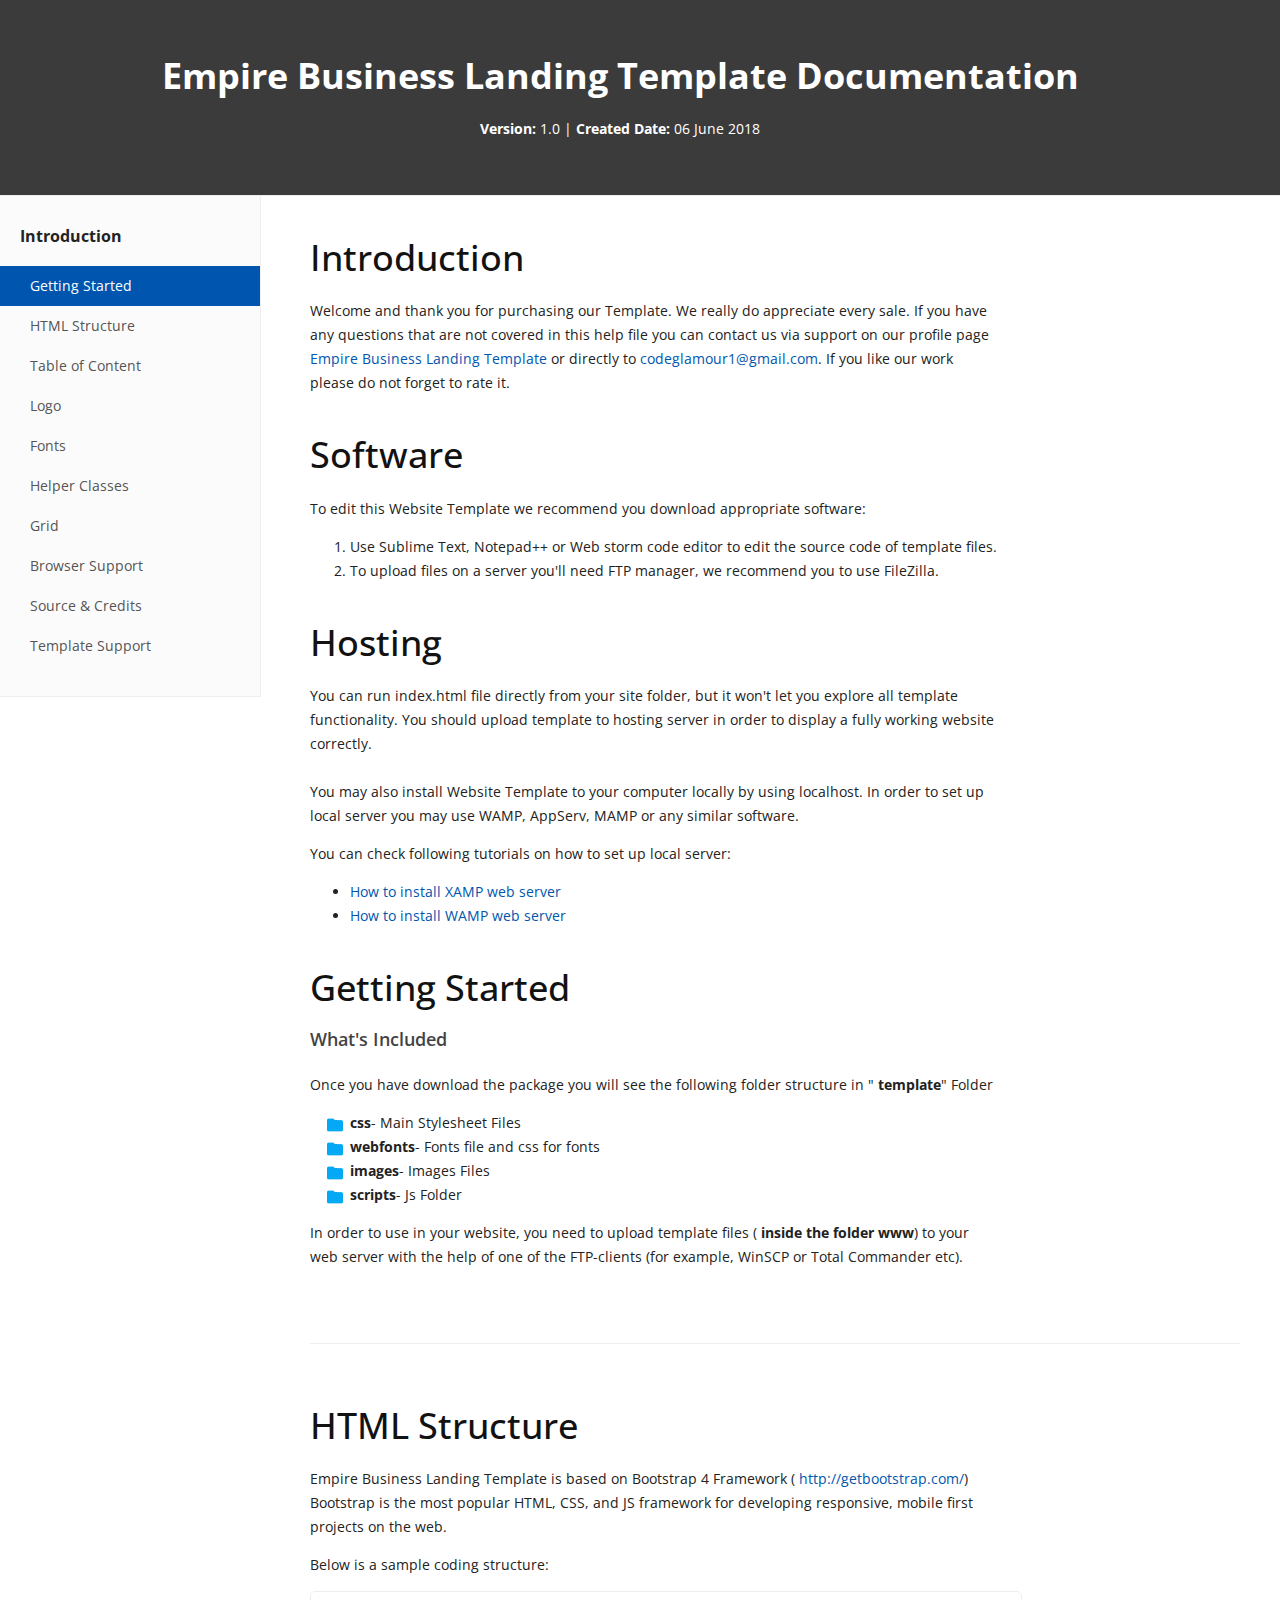
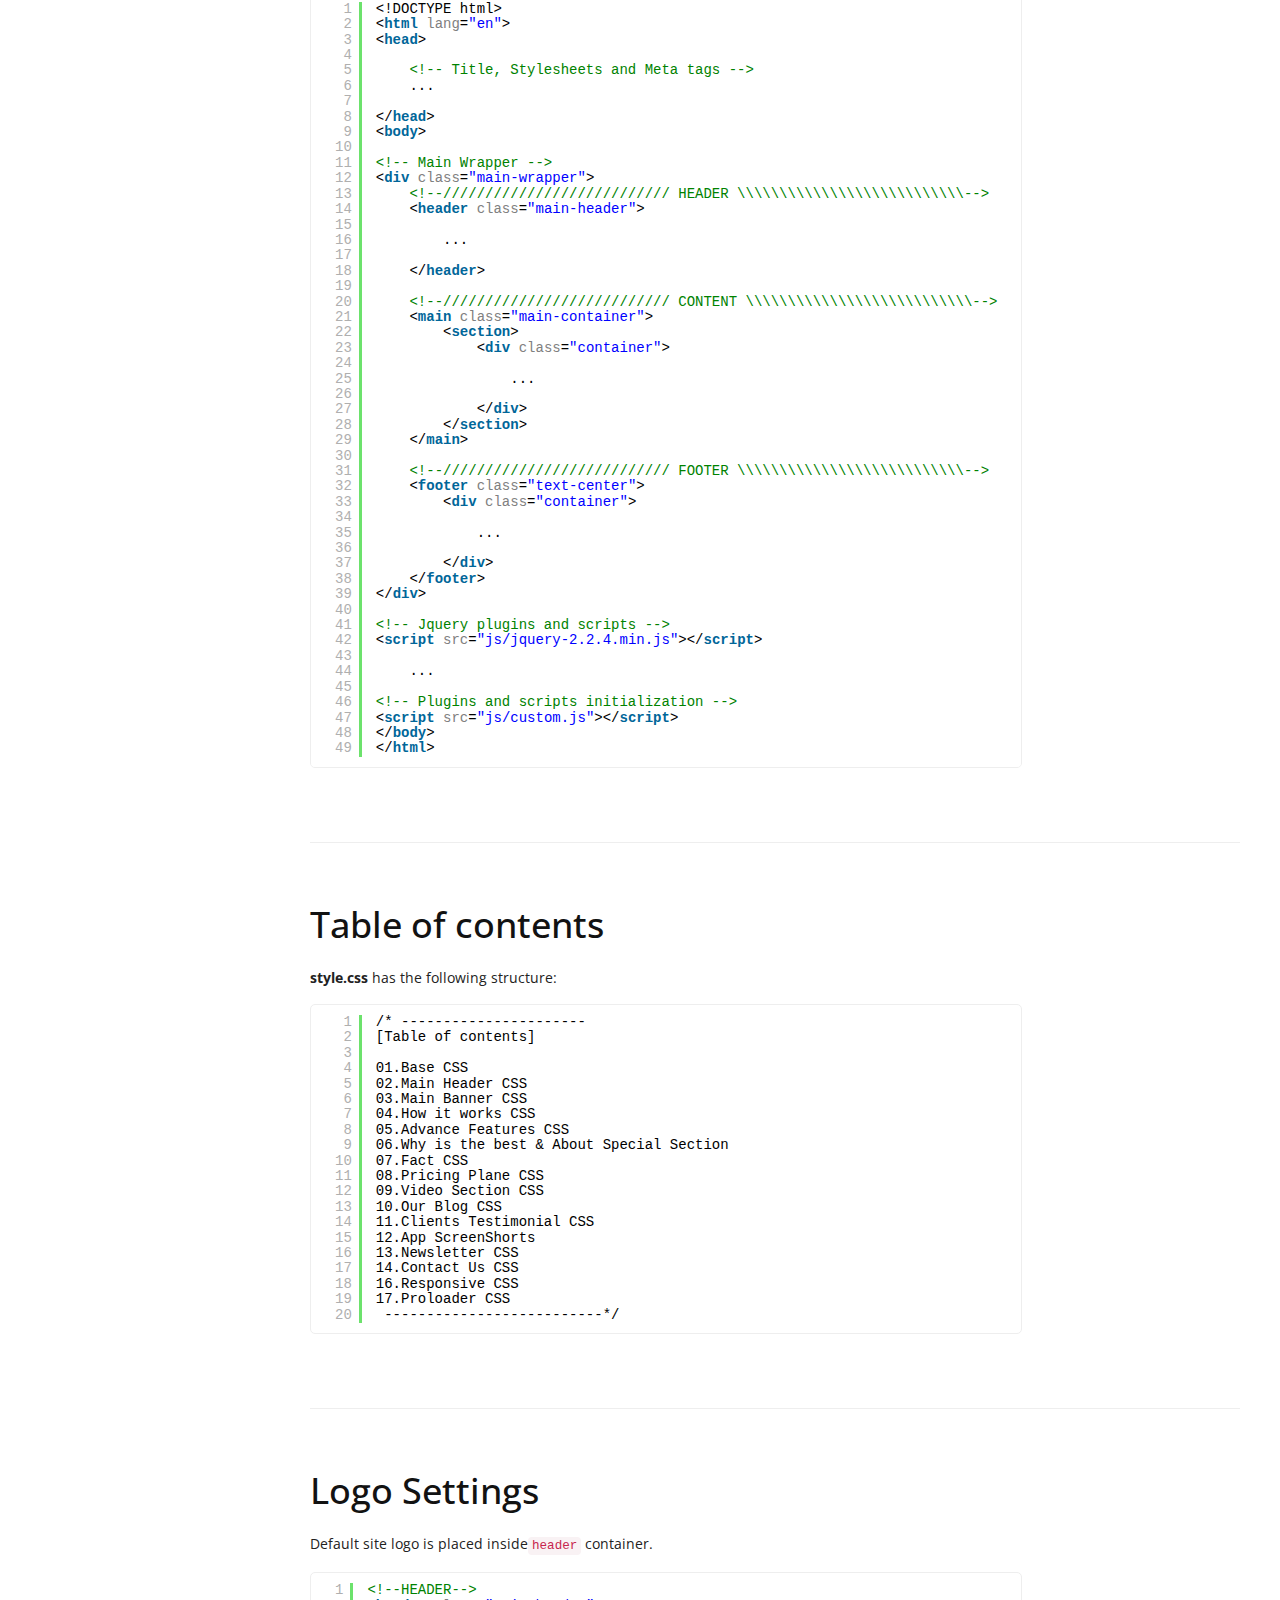
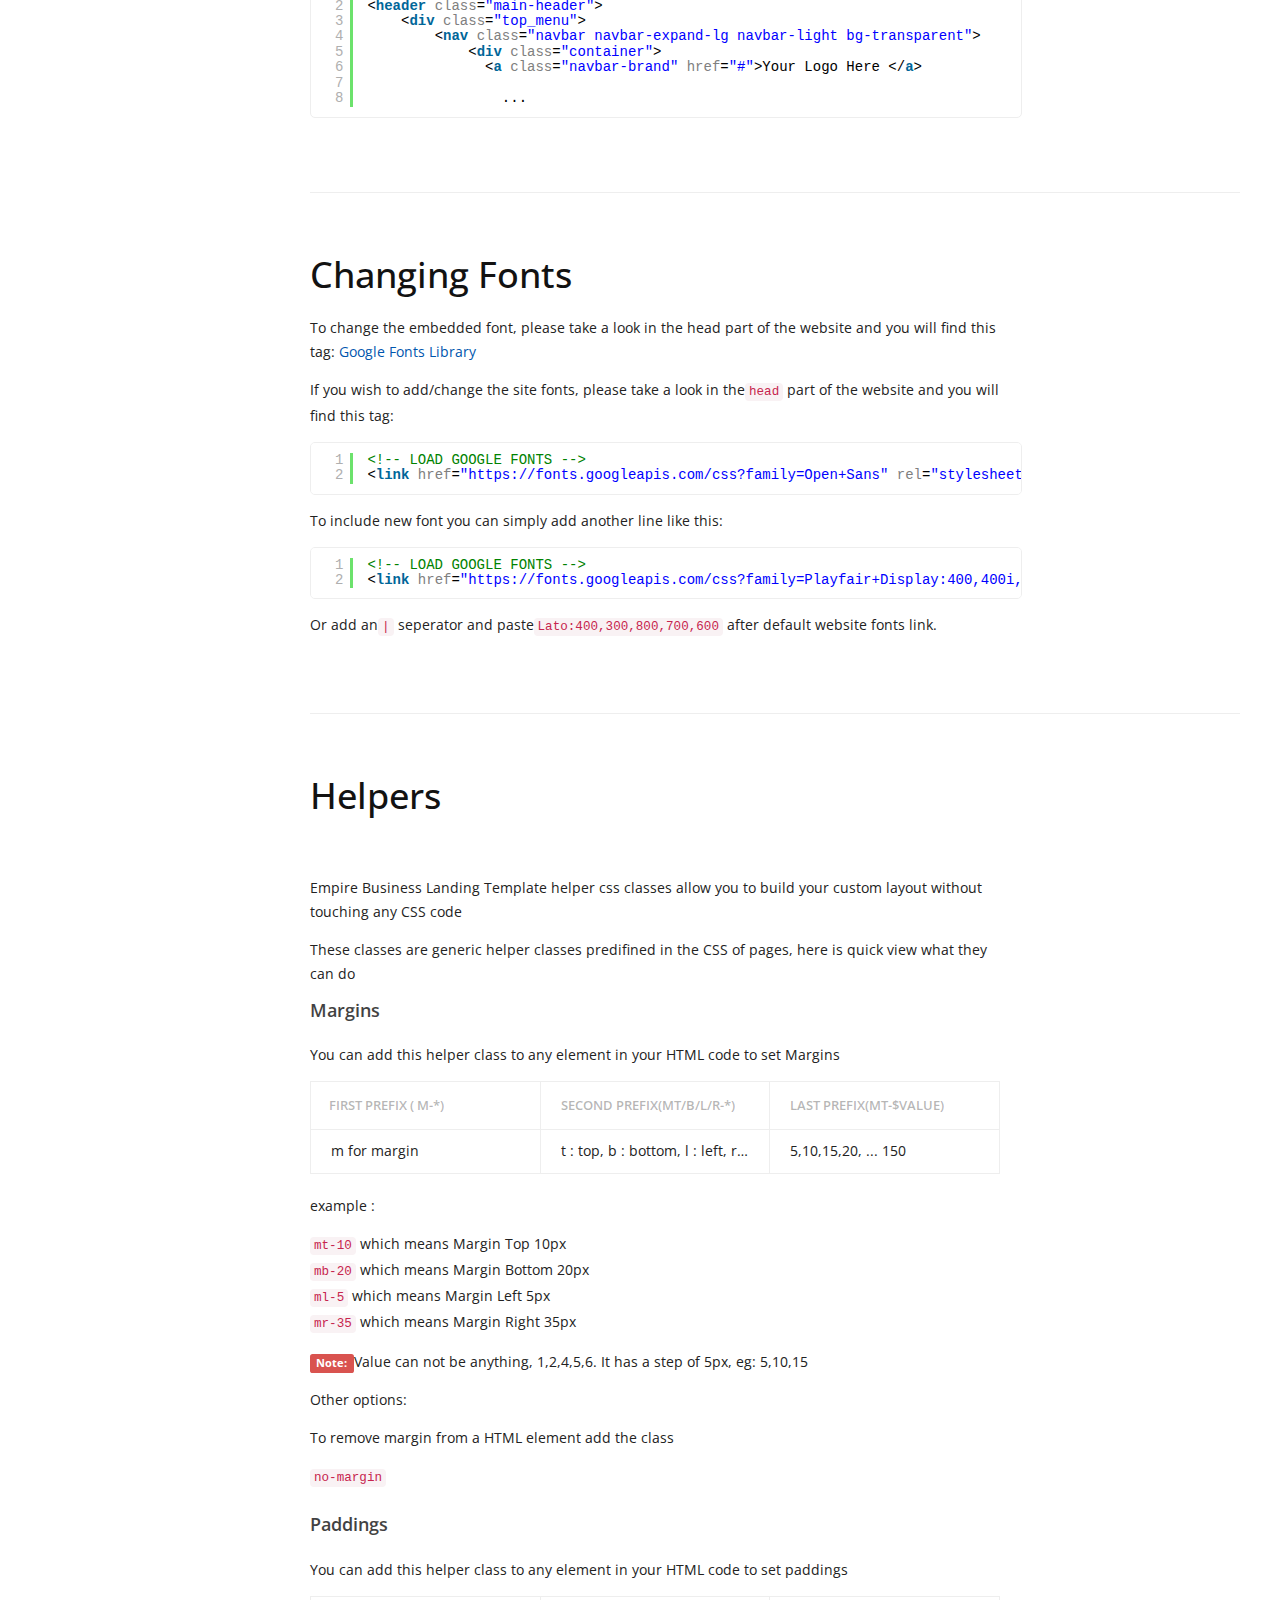
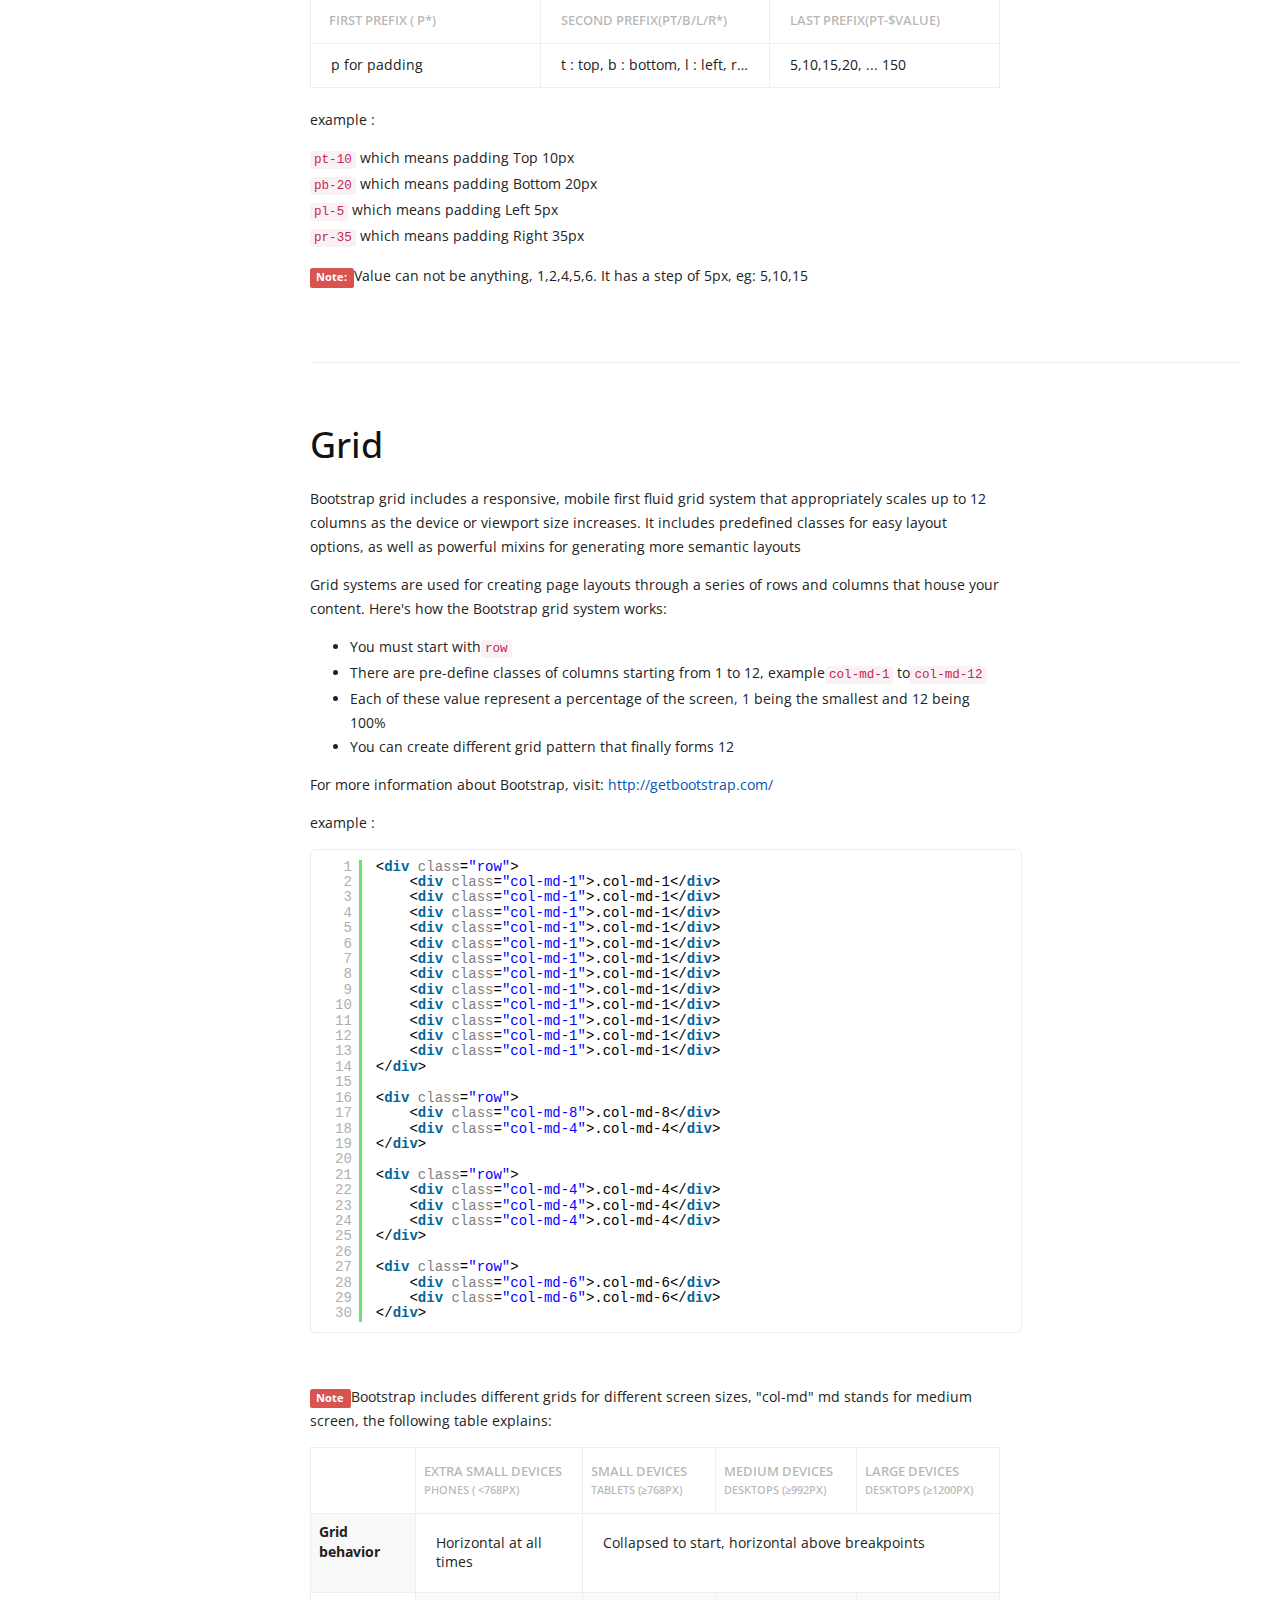
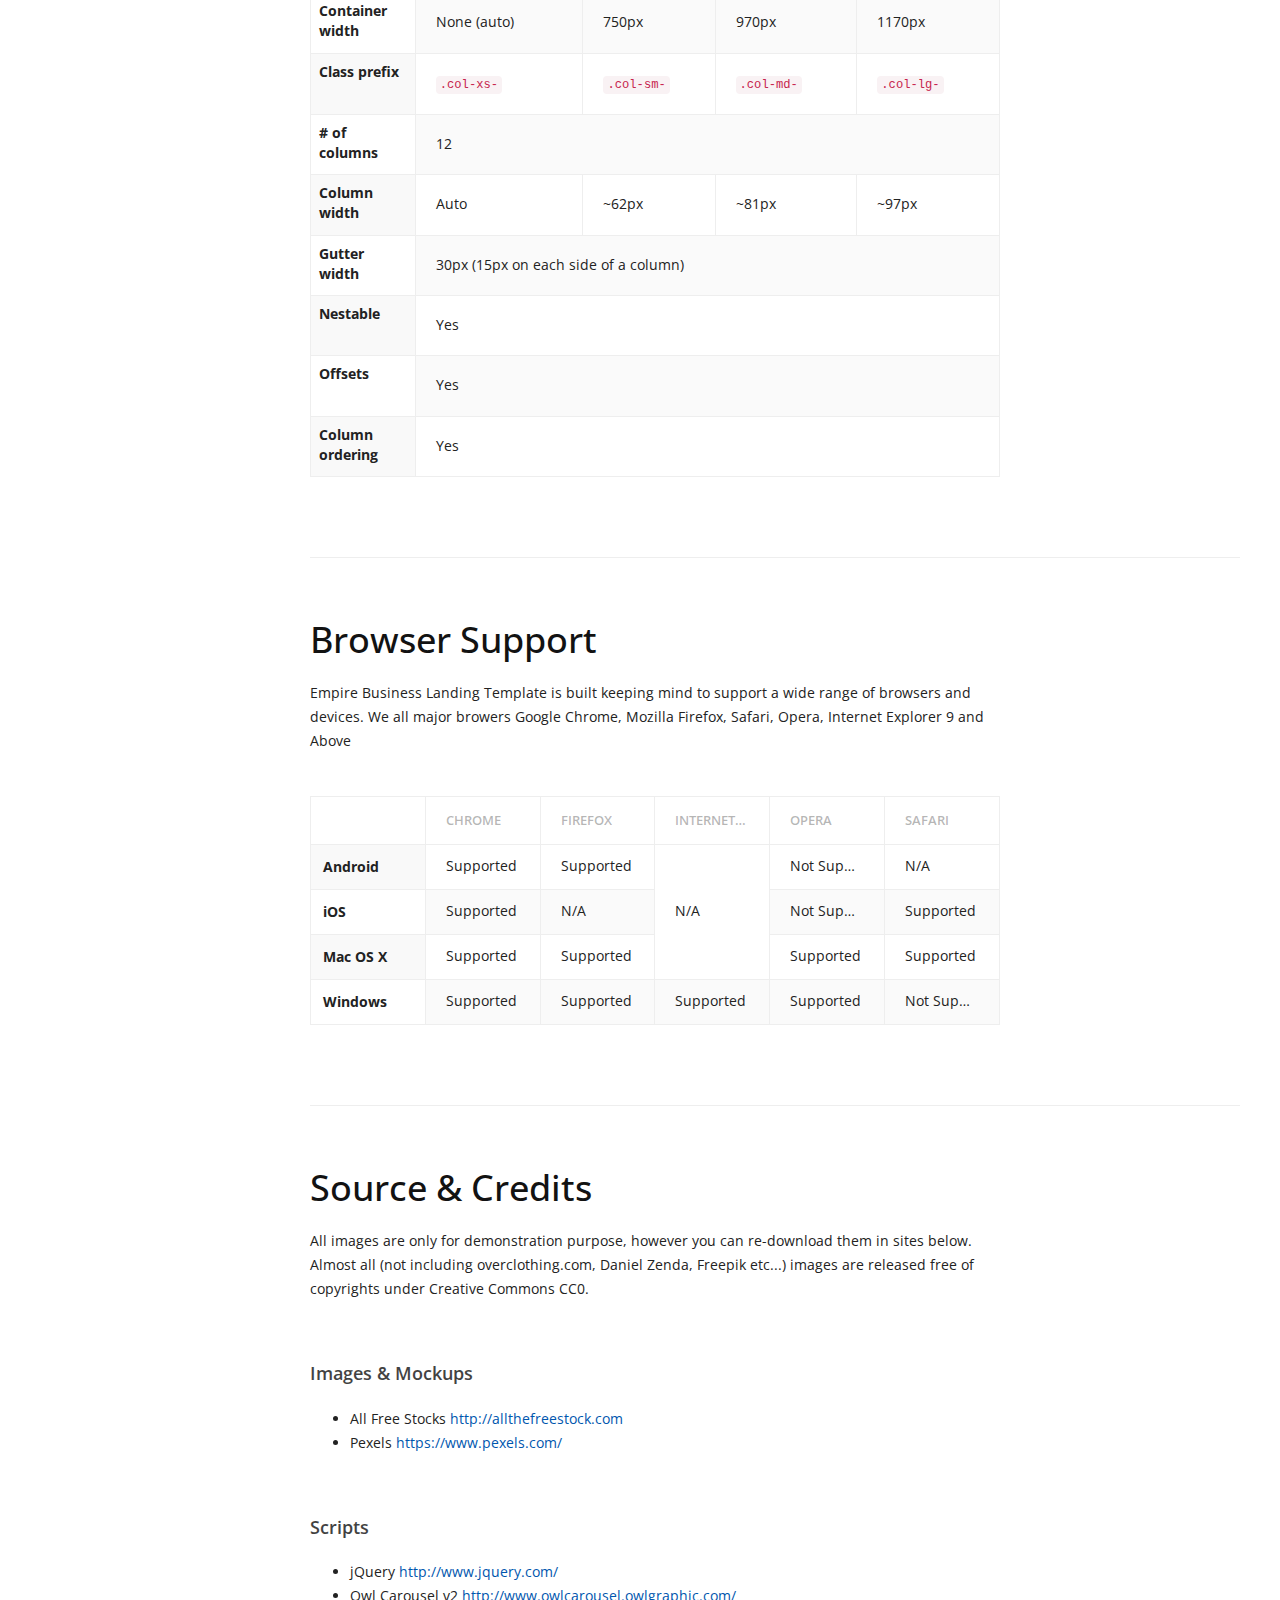
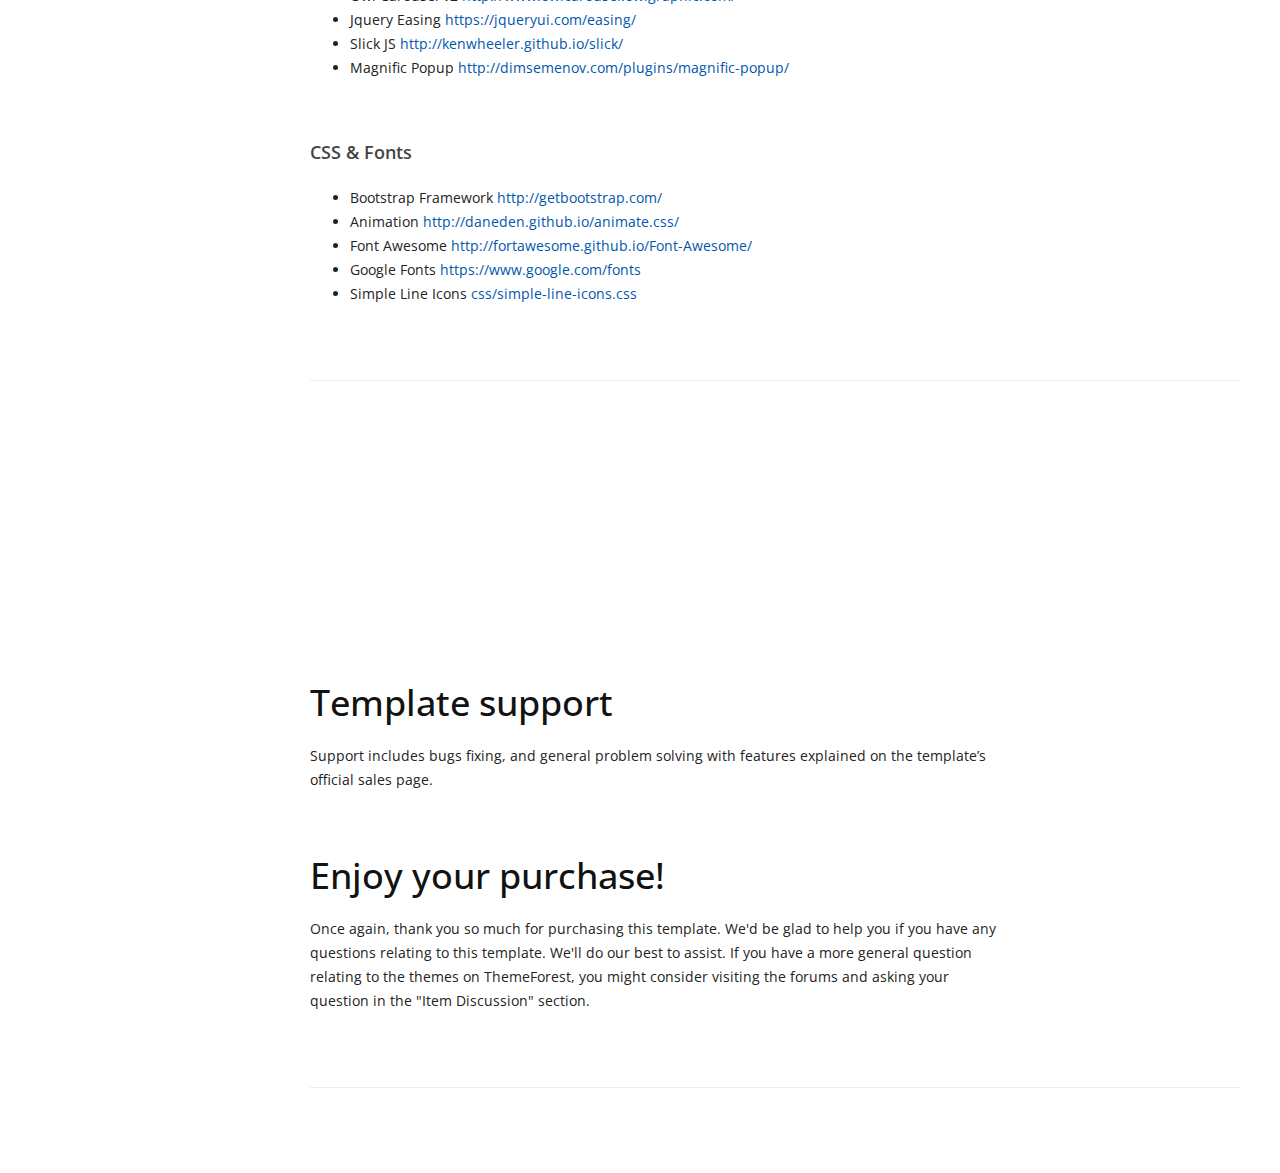
<file: documentation/index.html>
<!DOCTYPE html>
<!--if IE 8html.no-js.lt-ie9(lang='en')
-->
<!-- [if gt IE 8] <!-->
<html class="no-js" lang="en">
<!-- <![endif]-->

<head>
    <!--
    Basic Page Needs
    ==================================================
    -->
    <meta charset="UTF-8">
    <title>Empire Business Landing Template Documentation</title>
    <meta name="description" content="Empire Business Landing pages">
    <meta name="author" content="CodeGlamour">
    <meta name="keywords" content="Upperthemes theme template">
    <!--
    Mobile Specific Metas  ==============================
    -->
    <meta name="viewport" content="width=device-width, initial-scale=1">
    <!--
    CSS
    ==================================================
    -->
    <link href="https://fonts.googleapis.com/css?family=Open+Sans:400,500,700,800,600,300" rel="stylesheet">
    <link href="vendor/syntaxhighlighter/styles/shCoreDefault.css" rel="stylesheet">
    <link href="css/main.css" rel="stylesheet">
</head>

<body>
    <header id="header-wrapper">
        <div class="container text-center">
            <div id="logo">
                <h1><strong>Empire Business Landing Template Documentation</strong></h1>
            </div>
            <strong>Version:</strong>
            <span>1.0 |</span>
            <strong>Created Date:</strong>
            <span>06 June 2018</span>
        </div>
    </header>
    <div class="container">
        <ul class="docs-nav">
            <li>
                <strong>Introduction</strong>
            </li>
            <li>
                <a class="cc-active active" href="#getting-started">Getting Started</a>
            </li>
            <li>
                <a class="cc-active" href="#html-structure">HTML Structure</a>
            </li>
            <li>
                <a class="cc-active" href="#table-of-content">Table of Content</a>
            </li>
            <li>
                <a class="cc-active" href="#logo-settings">Logo</a>
            </li>
            <li>
                <a class="cc-active" href="#chaning-fonts">Fonts</a>
            </li>
           
            <li>
                <a class="cc-active" href="#helpers">Helper Classes</a>
            </li>
            <li>
                <a class="cc-active" href="#grid">Grid</a>
            </li>
            <li>
                <a class="cc-active" href="#browser-support">Browser Support</a>
            </li>
            <li>
                <a class="cc-active" href="#creadits">Source & Credits</a>
            </li>
            <li>
                <a class="cc-active" href="#template-support">Template Support</a>
            </li>
        </ul>
        <div class="docs-content">
            <div class="docs-content-inner">
                <section id="getting-started">
                    <h1>Introduction</h1>
                    <p>Welcome and thank you for purchasing our Template.
                    We really do appreciate every sale. If you have any questions that are not covered in this help file you can contact us via support on our profile page <a href="hhttps://codecanyon.net/user/codeglamour/">Empire Business Landing Template</a> or directly to <a href="mailto:codeglamour1@gmail.com">codeglamour1@gmail.com</a>. If you like our work please do not forget to rate it.</p>                   
                    <br/>
                    <h1>Software</h1>
                    <p>
                        To edit this Website Template we recommend you download appropriate software:
                        <ol>
                            <li>
                                Use Sublime Text, Notepad++ or Web storm code editor to edit the source code of template files.
                            </li>
                            <li>
                                To upload files on a server you'll need FTP manager, we recommend you to use FileZilla.
                            </li>
                        </ol>
                    </p>
                    <br/>
                    <h1>Hosting</h1>
                    <p class="offset-top-10">
                        You can run index.html file directly from your site folder, but it won't let you explore all template functionality. You should upload template to hosting server in order to display a fully working website correctly.
                        <br/>
                        <br/>
                        You may also install Website Template to your computer locally by using localhost. In order to set up local server you may use WAMP, AppServ, MAMP or any similar software.
                    </p>
                    <p>
                        You can check following tutorials on how to set up local server:
                    </p>

                    <ul>
                        <li>
                            <a href="https://www.youtube.com/watch?v=N6ENnaRotmo">
                                How to install XAMP web server
                            </a>
                        </li>
                        <li>
                            <a href="https://www.youtube.com/watch?v=kVc_9vAO7oI">
                                How to install WAMP web server
                            </a>
                        </li>
                    </ul>
                    <br/>
                    <h1 id="Installation">Getting Started</h1>
                    <h4>What's Included</h4>
                    <p>Once you have download the package you will see the following folder structure in "
                        <strong>template</strong>" Folder</p>
                    <div id="default-tree">
                        <ul>
                            <li>
                                <strong>css</strong>- Main Stylesheet Files</li>
                            <li>
                                <strong>webfonts</strong>- Fonts file and css for fonts</li>
                            <li>
                                <strong>images</strong>- Images Files</li>
                            <li>
                                <strong>scripts</strong>- Js Folder</li>
                        </ul>
                    </div>
                    <p>In order to use in your website, you need to upload template files (
                        <strong>inside the folder www</strong>) to your web server with the help of one of the FTP-clients (for example, WinSCP or Total Commander etc).</p>
                </section>
                <section id="html-structure">
                    <h1>HTML Structure</h1>
                    <p>Empire Business Landing Template is based on Bootstrap 4 Framework (
                        <a href="http://getbootstrap.com/">http://getbootstrap.com/</a>) Bootstrap is the most popular HTML, CSS, and JS framework for developing responsive, mobile first projects on the web.</p>
                    <p>Below is a sample coding structure:</p>
                    <pre class="brush: html;">&lt;!DOCTYPE html&gt;
&lt;html lang="en"&gt;
&lt;head&gt;

    &lt;!-- Title, Stylesheets and Meta tags --&gt;
    ...

&lt;/head&gt;
&lt;body&gt;

&lt;!-- Main Wrapper --&gt;
&lt;div class="main-wrapper"&gt;
    &lt;!--/////////////////////////// HEADER \\\\\\\\\\\\\\\\\\\\\\\\\\\--&gt;
    &lt;header class="main-header"&gt;

        ...

    &lt;/header&gt;

    &lt;!--/////////////////////////// CONTENT \\\\\\\\\\\\\\\\\\\\\\\\\\\--&gt;
    &lt;main class="main-container"&gt;
        &lt;section&gt;
            &lt;div class="container"&gt;

                ...

            &lt;/div&gt;
        &lt;/section&gt;
    &lt;/main&gt;

    &lt;!--/////////////////////////// FOOTER \\\\\\\\\\\\\\\\\\\\\\\\\\\--&gt;
    &lt;footer class="text-center"&gt;
        &lt;div class="container"&gt;

            ...

        &lt;/div&gt;
    &lt;/footer&gt;
&lt;/div&gt;

&lt;!-- Jquery plugins and scripts --&gt;
&lt;script src="js/jquery-2.2.4.min.js"&gt;&lt;/script&gt;

    ...

&lt;!-- Plugins and scripts initialization --&gt;
&lt;script src="js/custom.js"&gt;&lt;/script&gt;
&lt;/body&gt;
&lt;/html&gt;
</pre>
                </section>
                <section id="table-of-content">
                    <h1>Table of contents</h1>
                    <p class="offset-top-20"><span class="text-bold">style.css</span> has the following structure:</p>
                   
                    <pre class="brush: html;"><head>
/* ----------------------
[Table of contents]

01.Base CSS
02.Main Header CSS
03.Main Banner CSS
04.How it works CSS
05.Advance Features CSS
06.Why is the best & About Special Section
07.Fact CSS
08.Pricing Plane CSS
09.Video Section CSS
10.Our Blog CSS
11.Clients Testimonial CSS
12.App ScreenShorts
13.Newsletter CSS
14.Contact Us CSS
16.Responsive CSS
17.Proloader CSS
 --------------------------*/
</head></pre>
                </section>

                <section id="logo-settings">
                    <h1>Logo Settings</h1>
                    <p>Default site logo is placed inside<code>header</code> container.</p>
                    <pre class="brush: html;"><!--HEADER-->
&lt;header class="main-header"&gt;
    &lt;div class="top_menu">
        &lt;nav class="navbar navbar-expand-lg navbar-light bg-transparent"&gt;
            &lt;div class="container"&gt;
              &lt;a class="navbar-brand" href="#">Your Logo Here &lt;/a&gt;
                
                ...
</pre>
                </section>
                <section id="chaning-fonts">
                    <h1>Changing Fonts</h1>
                    To change the embedded font, please take a look in the head part of the website and you will find this tag: 
                        <a target="_blank" href="http://www.google.com/fonts">Google Fonts Library</a>
                    </p>
                    <p>If you wish to add/change the site fonts, please take a look in the<code>head</code> part of the website and you will find this tag:</p>
                    <pre class="brush: html"><!-- LOAD GOOGLE FONTS -->
&lt;link href="https://fonts.googleapis.com/css?family=Open+Sans" rel="stylesheet"&gt;
</pre>
                    <p>To include new font you can simply add another line like this:</p>
                    <pre class="brush: html"><!-- LOAD GOOGLE FONTS -->
<link href="https://fonts.googleapis.com/css?family=Playfair+Display:400,400i,700,700i,900,900i" rel="stylesheet" type="text/css">
</pre>
                    <p>Or add an<code>|</code> seperator and paste<code>Lato:400,300,800,700,600</code> after default website fonts link.</p>
                </section>
             
                <section id="helpers">
                    <h1>Helpers</h1>
                    <br>
                    <p>Empire Business Landing Template helper css classes allow you to build your custom layout without touching any CSS code</p>
                    <p>These classes are generic helper classes predifined in the CSS of pages, here is quick view what they can do</p>
           
                    <h4>Margins</h4>
                    <p>You can add this helper class to any element in your HTML code to set Margins</p>
                    <table class="table table-bordered table-condensed table-striped table-responsive">
                        <thead>
                            <tr>
                                <th>First Prefix ( m-*)</th>
                                <th>Second Prefix(mt/b/l/r-*)</th>
                                <th>Last Prefix(mt-$value)</th>
                            </tr>
                        </thead>
                        <tbody>
                            <tr>
                                <td>m for margin</td>
                                <td>t : top, b : bottom, l : left, r : right</td>
                                <td>5,10,15,20, ... 150</td>
                            </tr>
                        </tbody>
                    </table>
                    <p>
                        <span>example :</span>
                    </p><code>mt-10</code>
                    <span>which means Margin Top 10px</span>
                    <br><code>mb-20</code>
                    <span>which means Margin Bottom 20px</span>
                    <br><code>ml-5</code>
                    <span>which means Margin Left 5px</span>
                    <br><code>mr-35</code>
                    <span>which means Margin Right 35px</span>
                    <br>
                    <p>
                        <label class="label label-danger">Note:</label>Value can not be anything, 1,2,4,5,6. It has a step of 5px, eg: 5,10,15
                    </p>
                    <p>Other options:</p>
                    <p>To remove margin from a HTML element add the class</p><code>no-margin</code>
                    <br>
                    <br>
                    <h4>Paddings</h4>
                    <p>You can add this helper class to any element in your HTML code to set paddings</p>
                    <table class="table table-bordered table-condensed table-striped table-responsive">
                        <thead>
                            <tr>
                                <th>First Prefix ( p*)</th>
                                <th>Second Prefix(pt/b/l/r*)</th>
                                <th>Last Prefix(pt-$value)</th>
                            </tr>
                        </thead>
                        <tbody>
                            <tr>
                                <td>p for padding</td>
                                <td>t : top, b : bottom, l : left, r : right</td>
                                <td>5,10,15,20, ... 150</td>
                            </tr>
                        </tbody>
                    </table>
                    <p>example :</p><code>pt-10</code>
                    <span>which means padding Top 10px</span>
                    <br><code>pb-20</code>
                    <span>which means padding Bottom 20px</span>
                    <br><code>pl-5</code>
                    <span>which means padding Left 5px</span>
                    <br><code>pr-35</code>
                    <span>which means padding Right 35px</span>
                    <br>
                    <p>
                        <label class="label label-danger">Note:</label>Value can not be anything, 1,2,4,5,6. It has a step of 5px, eg: 5,10,15
                    </p>
                </section>
     
                <section id="grid">
                    <h1>Grid</h1>
                    <p>
                        Bootstrap grid includes a responsive, mobile first fluid grid system that appropriately scales up to 12 columns as the device or viewport size increases. It includes predefined classes for easy layout options, as well as powerful mixins for generating
                        more semantic layouts
                    </p>
                    <p>Grid systems are used for creating page layouts through a series of rows and columns that house your content. Here's how the Bootstrap grid system works:</p>
                    <ul>
                        <li>You must start with<code>row</code>
                        </li>
                        <li>There are pre-define classes of columns starting from 1 to 12, example<code>col-md-1</code> to<code>col-md-12</code>
                        </li>
                        <li>Each of these value represent a percentage of the screen, 1 being the smallest and 12 being 100%</li>
                        <li>You can create different grid pattern that finally forms 12</li>
                    </ul>
                    <p>For more information about Bootstrap, visit:
                        <a href="http://getbootstrap.com/">http://getbootstrap.com/</a>
                    </p>
                    <p>example :</p>
                    <pre class="brush: html;"><div class="row">
    <div class="col-md-1">.col-md-1</div>
    <div class="col-md-1">.col-md-1</div>
    <div class="col-md-1">.col-md-1</div>
    <div class="col-md-1">.col-md-1</div>
    <div class="col-md-1">.col-md-1</div>
    <div class="col-md-1">.col-md-1</div>
    <div class="col-md-1">.col-md-1</div>
    <div class="col-md-1">.col-md-1</div>
    <div class="col-md-1">.col-md-1</div>
    <div class="col-md-1">.col-md-1</div>
    <div class="col-md-1">.col-md-1</div>
    <div class="col-md-1">.col-md-1</div>
</div>

<div class="row">
    <div class="col-md-8">.col-md-8</div>
    <div class="col-md-4">.col-md-4</div>
</div>

<div class="row">
    <div class="col-md-4">.col-md-4</div>
    <div class="col-md-4">.col-md-4</div>
    <div class="col-md-4">.col-md-4</div>
</div>

<div class="row">
    <div class="col-md-6">.col-md-6</div>
    <div class="col-md-6">.col-md-6</div>
</div></pre>
                    <br>
                    <p>
                        <span class="label label-danger">Note</span>Bootstrap includes different grids for different screen sizes, "col-md" md stands for medium screen, the following table explains:</p>
                    <table class="table table-bordered table-striped table-responsive">
                        <thead>
                            <tr>
                                <th></th>
                                <th>Extra small devices
                                    <small>Phones (
                                        <768px)</small>
                                </th>
                                <th>Small devices
                                    <small>Tablets (≥768px)</small>
                                </th>
                                <th>Medium devices
                                    <small>Desktops (≥992px)</small>
                                </th>
                                <th>Large devices
                                    <small>Desktops (≥1200px)</small>
                                </th>
                            </tr>
                        </thead>
                        <tbody>
                            <tr>
                                <th class="text-nowrap">Grid behavior
                                    <td>Horizontal at all times</td>
                                    <td colspan="3">Collapsed to start, horizontal above breakpoints</td>
                                </th>
                            </tr>
                            <tr>
                                <th class="text-nowrap">Container width
                                    <td>None (auto)</td>
                                    <td>750px</td>
                                    <td>970px</td>
                                    <td>1170px</td>
                                </th>
                            </tr>
                            <tr>
                                <th class="text-nowrap">Class prefix
                                    <td><code>.col-xs-</code>
                                    </td>
                                    <td><code>.col-sm-</code>
                                    </td>
                                    <td><code>.col-md-</code>
                                    </td>
                                    <td><code>.col-lg-</code>
                                    </td>
                                </th>
                            </tr>
                            <tr>
                                <th class="text-nowrap"># of columns
                                    <td colspan="4">12</td>
                                </th>
                            </tr>
                            <tr>
                                <th class="text-nowrap">Column width
                                    <td class="text-muted">Auto</td>
                                    <td>~62px</td>
                                    <td>~81px</td>
                                    <td>~97px</td>
                                </th>
                            </tr>
                            <tr>
                                <th class="text-nowrap">Gutter width
                                    <td colspan="4">30px (15px on each side of a column)</td>
                                </th>
                            </tr>
                            <tr>
                                <th class="text-nowrap">Nestable
                                    <td colspan="4">Yes</td>
                                </th>
                            </tr>
                            <tr>
                                <th class="text-nowrap">Offsets
                                    <td colspan="4">Yes</td>
                                </th>
                            </tr>
                            <tr>
                                <th class="text-nowrap">Column ordering
                                    <td colspan="4">Yes</td>
                                </th>
                            </tr>
                        </tbody>
                    </table>
                </section>
                <section id="browser-support">
                    <h1>Browser Support</h1>
                    <p>Empire Business Landing Template is built keeping mind to support a wide range of browsers and devices. We all major browers Google Chrome, Mozilla Firefox, Safari, Opera, Internet Explorer 9 and Above</p>
                    <p></p>
                    <br>
                    <table class="table table-bordered table-striped table-condensed table-responsive">
                        <thead>
                            <tr>
                                <td></td>
                                <th>Chrome</th>
                                <th>Firefox</th>
                                <th>Internet Explorer</th>
                                <th>Opera</th>
                                <th>Safari</th>
                            </tr>
                        </thead>
                        <tbody>
                            <tr>
                                <th>Android
                                    <td class="text-success">
                                        <span class="glyphicon glyphicon-ok"></span>Supported</td>
                                    <td class="text-success">
                                        <span class="glyphicon glyphicon-ok"></span>Supported</td>
                                    <td class="text-muted" rowspan="3" style="vertical-align: middle;">N/A</td>
                                    <td class="text-danger">
                                        <span class="glyphicon glyphicon-remove"></span>Not Supported</td>
                                    <td class="text-muted">N/A</td>
                                </th>
                            </tr>
                            <tr>
                                <th>iOS
                                    <td class="text-success">
                                        <span class="glyphicon glyphicon-ok"></span>Supported</td>
                                    <td class="text-muted">N/A</td>
                                    <td class="text-danger">
                                        <span class="glyphicon glyphicon-remove"></span>Not Supported</td>
                                    <td class="text-success">
                                        <span class="glyphicon glyphicon-ok"></span>Supported</td>
                                </th>
                            </tr>
                            <tr>
                                <th>Mac OS X
                                    <td class="text-success">
                                        <span class="glyphicon glyphicon-ok"></span>Supported</td>
                                    <td class="text-success">
                                        <span class="glyphicon glyphicon-ok"></span>Supported</td>
                                    <td class="text-success">
                                        <span class="glyphicon glyphicon-ok"></span>Supported</td>
                                    <td class="text-success">
                                        <span class="glyphicon glyphicon-ok"></span>Supported</td>
                                </th>
                            </tr>
                            <tr>
                                <th>Windows
                                    <td class="text-success">
                                        <span class="glyphicon glyphicon-ok"></span>Supported</td>
                                    <td class="text-success">
                                        <span class="glyphicon glyphicon-ok"></span>Supported</td>
                                    <td class="text-success">
                                        <span class="glyphicon glyphicon-ok"></span>Supported</td>
                                    <td class="text-success">
                                        <span class="glyphicon glyphicon-ok"></span>Supported</td>
                                    <td class="text-danger">
                                        <span class="glyphicon glyphicon-remove"></span>Not Supported</td>
                                </th>
                            </tr>
                        </tbody>
                    </table>
                </section>
                <section id="creadits">
                    <h1>Source & Credits</h1>
                    <p>
                        All images are only for demonstration purpose, however you can re-download them in sites below. Almost all (not including overclothing.com, Daniel Zenda, Freepik etc...) images are released free of copyrights under Creative Commons CC0.
                    </p>
                    <br>
                    <br>
                    <h4>Images & Mockups</h4>
                    <ul>
                        <li>All Free Stocks
                            <a target="_blank" href="allthefreestock.com">http://allthefreestock.com</a>
                        </li>
                        <li>Pexels
                            <a target="_blank" href="https://www.pexels.com/">https://www.pexels.com/</a>
                        </li>
                    </ul>
                    <br>
                    <br>
                    <h4>Scripts</h4>
                    <ul>
                        <li>
                      jQuery
                            <a target="_blank" href="http://www.jquery.com/">http://www.jquery.com/</a>
                        </li>
                        <li>Owl Carousel v2
                            <a target="_blank" href="http://www.owlcarousel.owlgraphic.com/">http://www.owlcarousel.owlgraphic.com/</a>
                        </li>
                        <li>Jquery Easing
                            <a target="_blank" href="https://jqueryui.com/easing/">https://jqueryui.com/easing/</a>
                        </li>
                        <li>Slick JS
                            <a target="_blank" href="http://kenwheeler.github.io/slick/">http://kenwheeler.github.io/slick/</a>
                        </li>
                        <li>Magnific Popup
                            <a target="_blank" href="http://dimsemenov.com/plugins/magnific-popup/">http://dimsemenov.com/plugins/magnific-popup/</a>
                        </li>
                    </ul>
                    <br>
                    <br>
                    <h4>CSS & Fonts</h4>
                    <ul>
                        <li>Bootstrap Framework
                            <a target="_blank" href="http://getbootstrap.com/">http://getbootstrap.com/</a>
                        </li>
                        <li>Animation
                            <a target="_blank" href="http://daneden.github.io/animate.css/">http://daneden.github.io/animate.css/</a>
                        </li>
                        <li>Font Awesome
                            <a target="_blank" href="http://fortawesome.github.io/Font-Awesome/">http://fortawesome.github.io/Font-Awesome/</a>
                        </li>
                        <li>Google Fonts
                            <a target="_blank" href="https://www.google.com/fonts">https://www.google.com/fonts</a>
                        </li>
                        <li>Simple Line Icons
                            <a href="css/simple-line-icons.css">css/simple-line-icons.css</a>
                        </li>
                    </ul>
                </section>

                <section id="template-support">
                    <h1>Template support</h1>
                    <p>Support includes bugs fixing, and general problem solving with features explained on the template’s official sales page.</p>
                    <br/> 
                    <br/>  
                    <h1>Enjoy your purchase!</h1>
                    <p>Once again, thank you so much for purchasing this template. We'd be glad to help you if you have any questions relating to this template. We'll do our best to assist. If you have a more general question relating to the themes on ThemeForest, you might consider visiting the forums and asking your question in the "Item Discussion" section.</p>
                </section>
            </div>
        </div>
    </div>
    <!--
    Javascripts
    ==================================================
    -->
    <script src="js/jquery.min.js"></script>
    <script src="js/layout.js"></script>
    <script src="vendor/syntaxhighlighter/scripts/shCore.js"></script>
    <script src="vendor/syntaxhighlighter/scripts/shBrushJScript.js"></script>
    <script src="vendor/syntaxhighlighter/scripts/shBrushCss.js"></script>
    <script src="vendor/syntaxhighlighter/scripts/shBrushPlain.js"></script>
    <script src="vendor/syntaxhighlighter/scripts/shBrushXml.js"></script>
    <script>
        SyntaxHighlighter.all();
    </script>
    <!--
    End Document
    ==================================================
    -->
</body>

</html>
</file>
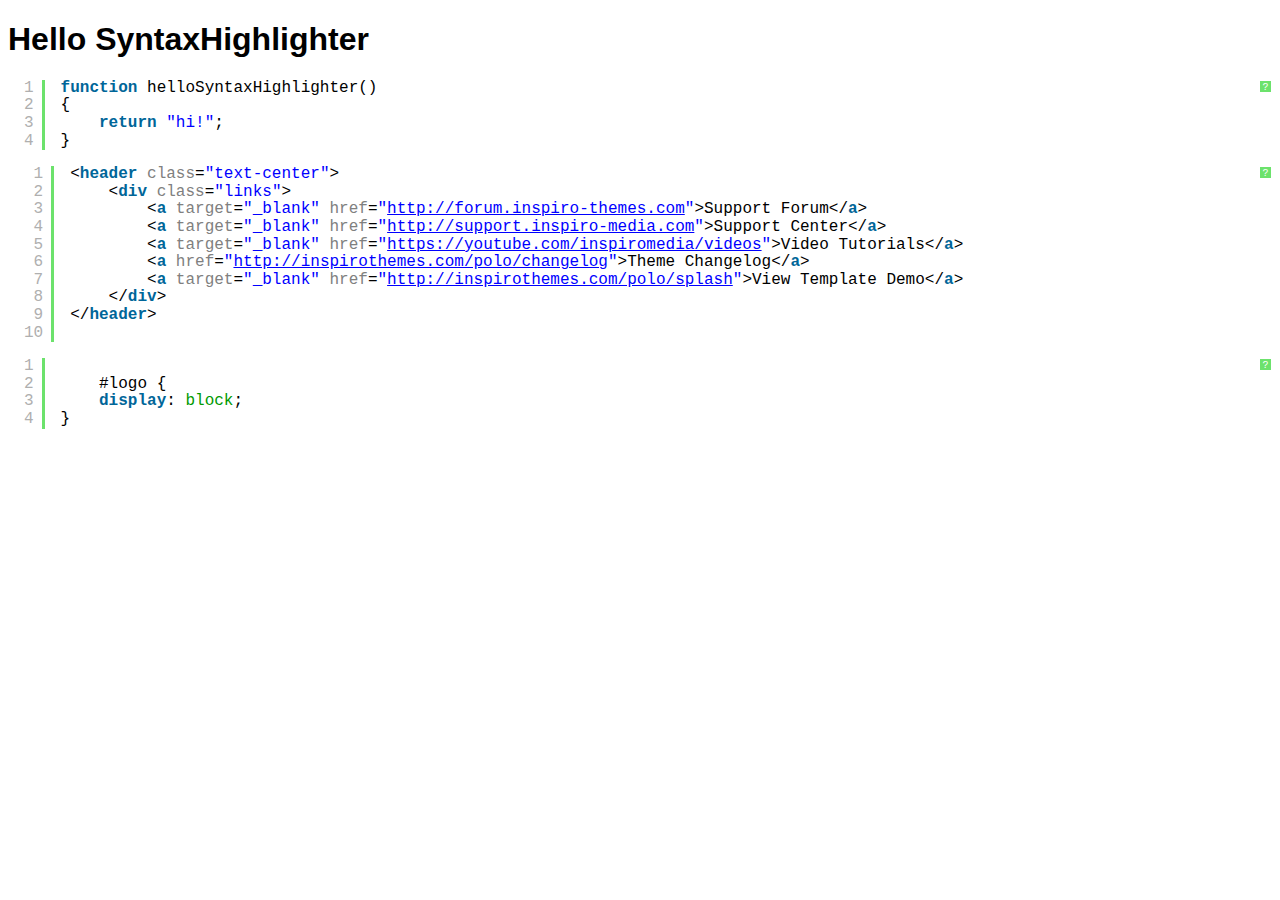
<file: documentation/vendor/syntaxhighlighter/index.html>
<!DOCTYPE html PUBLIC "-//W3C//DTD XHTML 1.0 Strict//EN" "http://www.w3.org/TR/xhtml1/DTD/xhtml1-strict.dtd">
<html xmlns="http://www.w3.org/1999/xhtml" xml:lang="en" lang="en">
<head>
	<meta http-equiv="Content-Type" content="text/html; charset=UTF-8" />
	<title>Hello SyntaxHighlighter</title>
	<script type="text/javascript" src="scripts/shCore.js"></script>
	<script type="text/javascript" src="scripts/shBrushJScript.js"></script>
		<script type="text/javascript" src="scripts/shBrushCss.js"></script>
	<script type="text/javascript" src="scripts/shBrushXml.js"></script>
	<link type="text/css" rel="stylesheet" href="styles/shCoreDefault.css"/>
	<script type="text/javascript">SyntaxHighlighter.all();</script>
</head>

<body style="background: white; font-family: Helvetica">

<h1>Hello SyntaxHighlighter</h1>
<pre class="brush: js;">
function helloSyntaxHighlighter()
{
	return "hi!";
}
</pre>
	
<pre class="brush: html;">	
	<header class="text-center">
		<div class="links">
			<a target="_blank" href="http://forum.inspiro-themes.com">Support Forum</a>
			<a target="_blank" href="http://support.inspiro-media.com">Support Center</a>
			<a target="_blank" href="https://youtube.com/inspiromedia/videos">Video Tutorials</a>
			<a href="http://inspirothemes.com/polo/changelog">Theme Changelog</a>
			<a target="_blank" href="http://inspirothemes.com/polo/splash">View Template Demo</a>
		</div>
	</header>
</pre>
	
	<pre class="brush: css;">	
	#logo {
	display: block;
}
</pre>
</html>
</file>
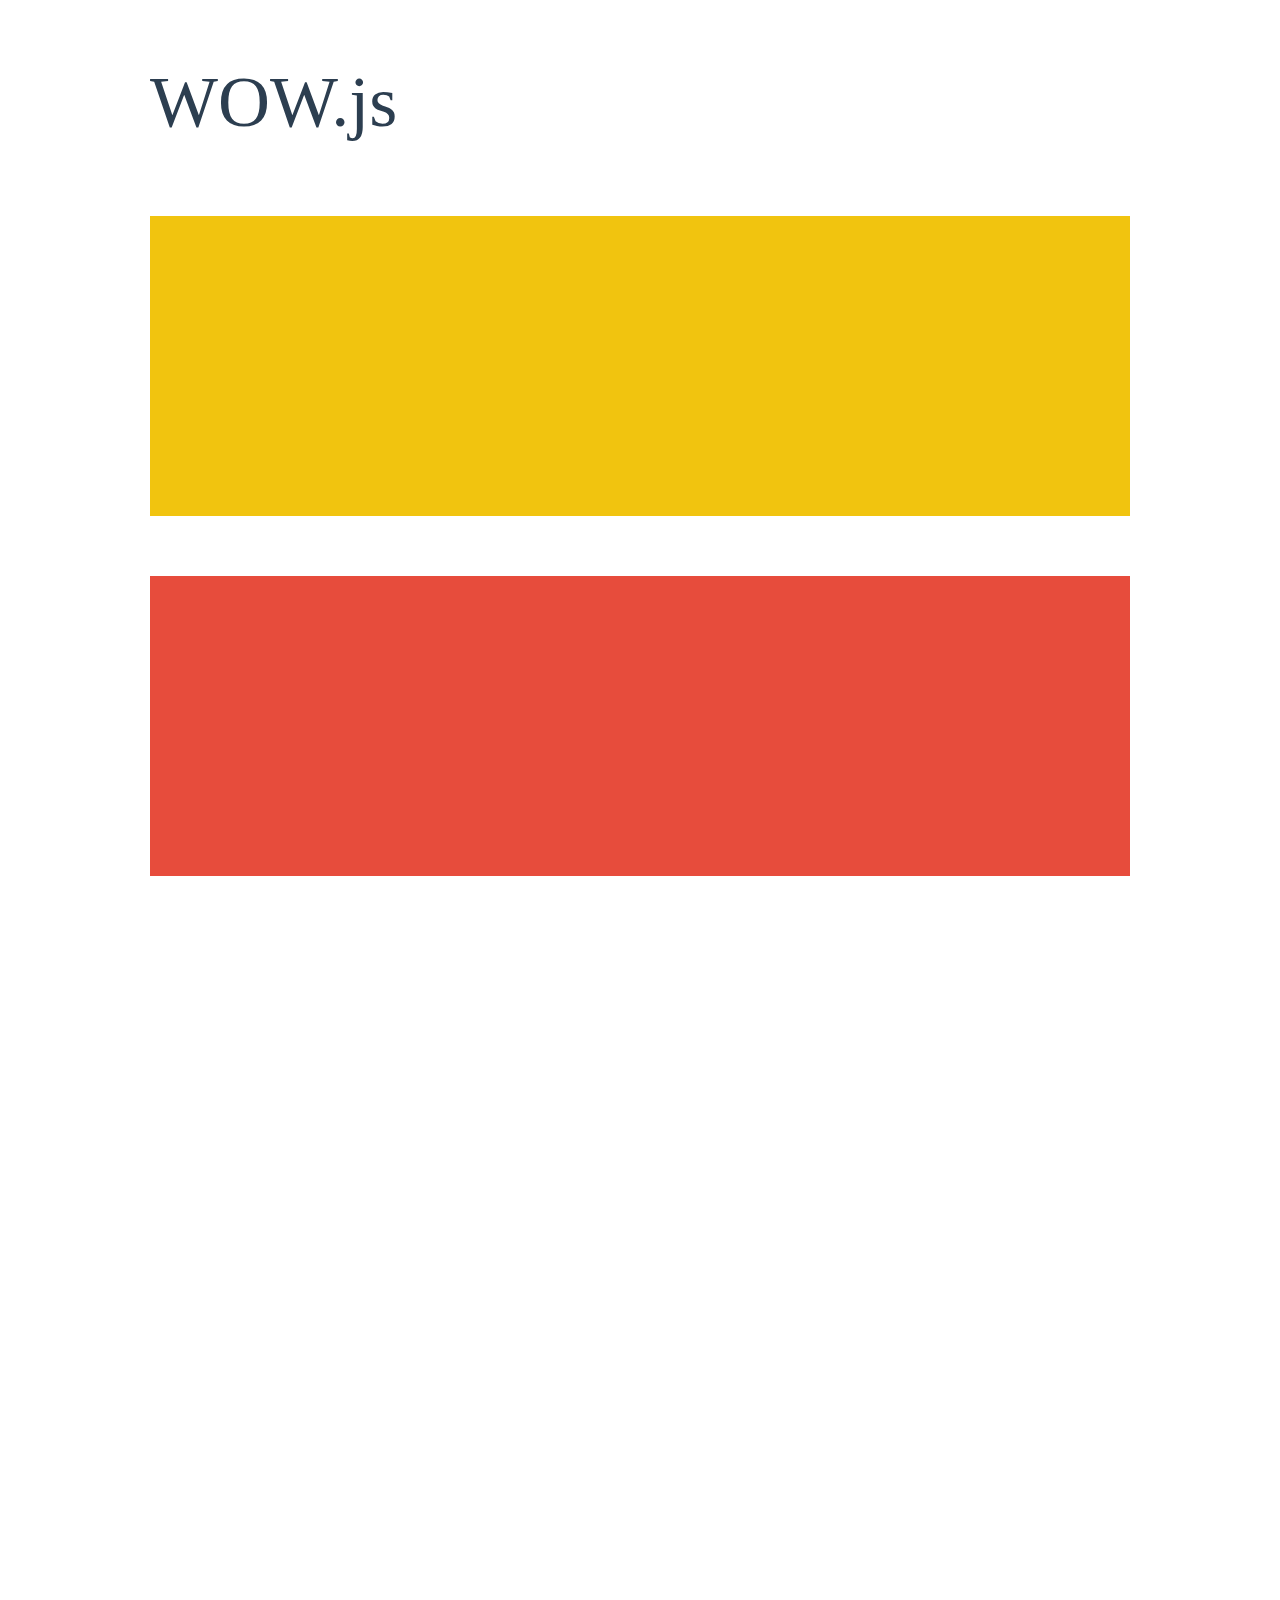
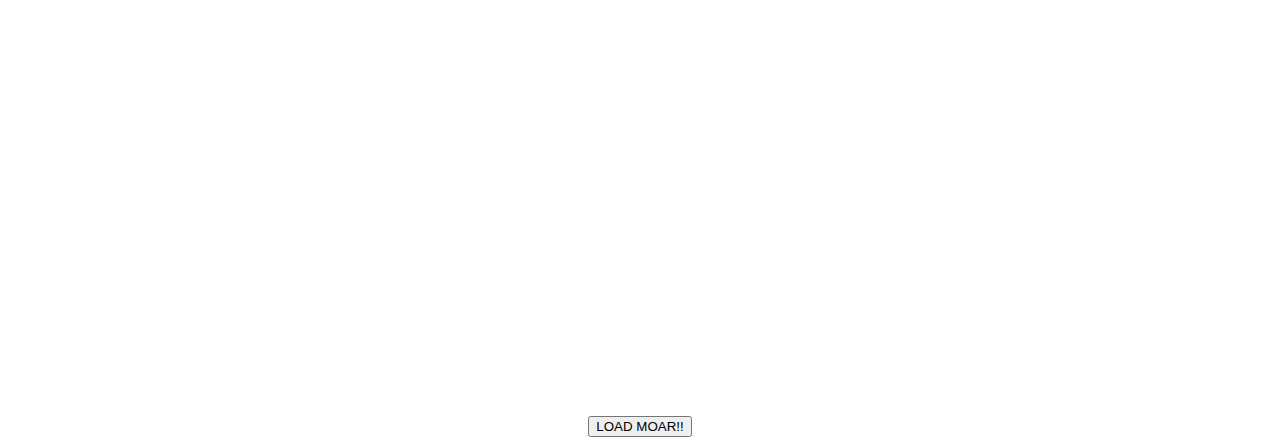
<file: WOW-master/demo.html>
<!doctype html>

<html lang="en">
<head>
  <meta charset="utf-8">
  <title>WOW</title>
  <link rel="stylesheet" href="css/libs/animate.css">
  <link rel="stylesheet" href="css/site.css">
  <style>
    .wow:first-child {
      visibility: hidden;
    }
  </style>
  <!--[if IE]>
    <script src="http://html5shiv.googlecode.com/svn/trunk/html5.js"></script>
  <![endif]-->
</head>

<body>
  <div id="container">
    <header>
      <h1>WOW.js</h1>
    </header>
    <div id="main">
      <section class="wow fadeInDown" style="background-color: #f1c40f;"></section>
      <section class="wow pulse" style="background-color: #e74c3c;" data-wow-iteration="infinite" data-wow-duration="1500ms"></section>
      <section class="section--purple wow slideInRight" data-wow-delay="2s"></section>
      <section class="section--blue wow bounceInLeft" data-wow-offset="300"></section>
      <section class="section--green wow slideInLeft" data-wow-duration="4s"></section>
      <button id="moar">LOAD MOAR!!</button>
    </div>
  </div>
  <script src="dist/wow.js"></script>
  <script>
    wow = new WOW(
      {
        animateClass: 'animated',
        offset:       100,
        callback:     function(box) {
          console.log("WOW: animating <" + box.tagName.toLowerCase() + ">")
        }
      }
    );
    wow.init();
    document.getElementById('moar').onclick = function() {
      var section = document.createElement('section');
      section.className = 'section--purple wow fadeInDown';
      this.parentNode.insertBefore(section, this);
    };
  </script>
</body>
</html>
</file>
<file: documentation/vendor/syntaxhighlighter/styles/shCoreDefault.css>
/**
 * SyntaxHighlighter
 * http://alexgorbatchev.com/SyntaxHighlighter
 *
 * SyntaxHighlighter is donationware. If you are using it, please donate.
 * http://alexgorbatchev.com/SyntaxHighlighter/donate.html
 *
 * @version
 * 3.0.83 (July 02 2010)
 * 
 * @copyright
 * Copyright (C) 2004-2010 Alex Gorbatchev.
 *
 * @license
 * Dual licensed under the MIT and GPL licenses.
 */
.syntaxhighlighter a,
.syntaxhighlighter div,
.syntaxhighlighter code,
.syntaxhighlighter table,
.syntaxhighlighter table td,
.syntaxhighlighter table tr,
.syntaxhighlighter table tbody,
.syntaxhighlighter table thead,
.syntaxhighlighter table caption,
.syntaxhighlighter textarea {
  -moz-border-radius: 0 0 0 0 !important;
  -webkit-border-radius: 0 0 0 0 !important;
  background: none !important;
  border: 0 !important;
  bottom: auto !important;
  float: none !important;
  height: auto !important;
  left: auto !important;
  line-height: 1.1em !important;
  margin: 0 !important;
  outline: 0 !important;
  overflow: visible !important;
  padding: 0 !important;
  position: static !important;
  right: auto !important;
  text-align: left !important;
  top: auto !important;
  vertical-align: baseline !important;
  width: auto !important;
  box-sizing: content-box !important;
  font-family: "Consolas", "Bitstream Vera Sans Mono", "Courier New", Courier, monospace !important;
  font-weight: normal !important;
  font-style: normal !important;
  font-size: 1em !important;
  min-height: inherit !important;
  min-height: auto !important;
}

.syntaxhighlighter {
  width: 100% !important;
  margin: 1em 0 1em 0 !important;
  position: relative !important;
  overflow: auto !important;
  font-size: 1em !important;
}
.syntaxhighlighter.source {
  overflow: hidden !important;
}
.syntaxhighlighter .bold {
  font-weight: bold !important;
}
.syntaxhighlighter .italic {
  font-style: italic !important;
}
.syntaxhighlighter .line {
  white-space: pre !important;
}
.syntaxhighlighter table {
  width: 100% !important;
}
.syntaxhighlighter table caption {
  text-align: left !important;
  padding: .5em 0 0.5em 1em !important;
}
.syntaxhighlighter table td.code {
  width: 100% !important;
}
.syntaxhighlighter table td.code .container {
  position: relative !important;
}
.syntaxhighlighter table td.code .container textarea {
  box-sizing: border-box !important;
  position: absolute !important;
  left: 0 !important;
  top: 0 !important;
  width: 100% !important;
  height: 100% !important;
  border: none !important;
  background: white !important;
  padding-left: 1em !important;
  overflow: hidden !important;
  white-space: pre !important;
}
.syntaxhighlighter table td.gutter .line {
  text-align: right !important;
  padding: 0 0.5em 0 1em !important;
}
.syntaxhighlighter table td.code .line {
  padding: 0 1em !important;
}
.syntaxhighlighter.nogutter td.code .container textarea, .syntaxhighlighter.nogutter td.code .line {
  padding-left: 0em !important;
}
.syntaxhighlighter.show {
  display: block !important;
}
.syntaxhighlighter.collapsed table {
  display: none !important;
}
.syntaxhighlighter.collapsed .toolbar {
  padding: 0.1em 0.8em 0em 0.8em !important;
  font-size: 1em !important;
  position: static !important;
  width: auto !important;
  height: auto !important;
}
.syntaxhighlighter.collapsed .toolbar span {
  display: inline !important;
  margin-right: 1em !important;
}
.syntaxhighlighter.collapsed .toolbar span a {
  padding: 0 !important;
  display: none !important;
}
.syntaxhighlighter.collapsed .toolbar span a.expandSource {
  display: inline !important;
}
.syntaxhighlighter .toolbar {
  position: absolute !important;
  right: 1px !important;
  top: 1px !important;
  width: 11px !important;
  height: 11px !important;
  font-size: 10px !important;
  z-index: 10 !important;
}
.syntaxhighlighter .toolbar span.title {
  display: inline !important;
}
.syntaxhighlighter .toolbar a {
  display: block !important;
  text-align: center !important;
  text-decoration: none !important;
  padding-top: 1px !important;
}
.syntaxhighlighter .toolbar a.expandSource {
  display: none !important;
}
.syntaxhighlighter.ie {
  font-size: .9em !important;
  padding: 1px 0 1px 0 !important;
}
.syntaxhighlighter.ie .toolbar {
  line-height: 8px !important;
}
.syntaxhighlighter.ie .toolbar a {
  padding-top: 0px !important;
}
.syntaxhighlighter.printing .line.alt1 .content,
.syntaxhighlighter.printing .line.alt2 .content,
.syntaxhighlighter.printing .line.highlighted .number,
.syntaxhighlighter.printing .line.highlighted.alt1 .content,
.syntaxhighlighter.printing .line.highlighted.alt2 .content {
  background: none !important;
}
.syntaxhighlighter.printing .line .number {
  color: #bbbbbb !important;
}
.syntaxhighlighter.printing .line .content {
  color: black !important;
}
.syntaxhighlighter.printing .toolbar {
  display: none !important;
}
.syntaxhighlighter.printing a {
  text-decoration: none !important;
}
.syntaxhighlighter.printing .plain, .syntaxhighlighter.printing .plain a {
  color: black !important;
}
.syntaxhighlighter.printing .comments, .syntaxhighlighter.printing .comments a {
  color: #008200 !important;
}
.syntaxhighlighter.printing .string, .syntaxhighlighter.printing .string a {
  color: blue !important;
}
.syntaxhighlighter.printing .keyword {
  color: #006699 !important;
  font-weight: bold !important;
}
.syntaxhighlighter.printing .preprocessor {
  color: gray !important;
}
.syntaxhighlighter.printing .variable {
  color: #aa7700 !important;
}
.syntaxhighlighter.printing .value {
  color: #009900 !important;
}
.syntaxhighlighter.printing .functions {
  color: #ff1493 !important;
}
.syntaxhighlighter.printing .constants {
  color: #0066cc !important;
}
.syntaxhighlighter.printing .script {
  font-weight: bold !important;
}
.syntaxhighlighter.printing .color1, .syntaxhighlighter.printing .color1 a {
  color: gray !important;
}
.syntaxhighlighter.printing .color2, .syntaxhighlighter.printing .color2 a {
  color: #ff1493 !important;
}
.syntaxhighlighter.printing .color3, .syntaxhighlighter.printing .color3 a {
  color: red !important;
}
.syntaxhighlighter.printing .break, .syntaxhighlighter.printing .break a {
  color: black !important;
}

.syntaxhighlighter {
  background-color: white !important;
}
.syntaxhighlighter .line.alt1 {
  background-color: white !important;
}
.syntaxhighlighter .line.alt2 {
  background-color: white !important;
}
.syntaxhighlighter .line.highlighted.alt1, .syntaxhighlighter .line.highlighted.alt2 {
  background-color: #e0e0e0 !important;
}
.syntaxhighlighter .line.highlighted.number {
  color: black !important;
}
.syntaxhighlighter table caption {
  color: black !important;
}
.syntaxhighlighter .gutter {
  color: #afafaf !important;
}
.syntaxhighlighter .gutter .line {
  border-right: 3px solid #6ce26c !important;
}
.syntaxhighlighter .gutter .line.highlighted {
  background-color: #6ce26c !important;
  color: white !important;
}
.syntaxhighlighter.printing .line .content {
  border: none !important;
}
.syntaxhighlighter.collapsed {
  overflow: visible !important;
}
.syntaxhighlighter.collapsed .toolbar {
  color: blue !important;
  background: white !important;
  border: 1px solid #6ce26c !important;
}
.syntaxhighlighter.collapsed .toolbar a {
  color: blue !important;
}
.syntaxhighlighter.collapsed .toolbar a:hover {
  color: red !important;
}
.syntaxhighlighter .toolbar {
  color: white !important;
  background: #6ce26c !important;
  border: none !important;
}
.syntaxhighlighter .toolbar a {
  color: white !important;
}
.syntaxhighlighter .toolbar a:hover {
  color: black !important;
}
.syntaxhighlighter .plain, .syntaxhighlighter .plain a {
  color: black !important;
}
.syntaxhighlighter .comments, .syntaxhighlighter .comments a {
  color: #008200 !important;
}
.syntaxhighlighter .string, .syntaxhighlighter .string a {
  color: blue !important;
}
.syntaxhighlighter .keyword {
  color: #006699 !important;
}
.syntaxhighlighter .preprocessor {
  color: gray !important;
}
.syntaxhighlighter .variable {
  color: #aa7700 !important;
}
.syntaxhighlighter .value {
  color: #009900 !important;
}
.syntaxhighlighter .functions {
  color: #ff1493 !important;
}
.syntaxhighlighter .constants {
  color: #0066cc !important;
}
.syntaxhighlighter .script {
  font-weight: bold !important;
  color: #006699 !important;
  background-color: none !important;
}
.syntaxhighlighter .color1, .syntaxhighlighter .color1 a {
  color: gray !important;
}
.syntaxhighlighter .color2, .syntaxhighlighter .color2 a {
  color: #ff1493 !important;
}
.syntaxhighlighter .color3, .syntaxhighlighter .color3 a {
  color: red !important;
}

.syntaxhighlighter .keyword {
  font-weight: bold !important;
}
</file>
<file: documentation/css/main.css>
@charset "UTF-8";
/* Author: Frittt Templates
   URI: http://www.frittt.com
*/
body,
html {
  margin: 0;
  padding: 0;
}

body,
input,
h1,
h2,
h3,
h4,
h5,
h6 {
  font-family: "Raleway", Helvetica, Arial, "Lucida Grande", sans-serif;
  font-weight: 300;
  font-size: 18px;
}

h4 small {
  border-left: 1px solid #888;
  font-size: 12px;
  font-weight: 100;
  margin-left: 10px;
  padding-left: 12px;
}

body {
  background: #fff none repeat scroll 0 0;
  color: #222;
  font-family: "Open Sans";
  font-size: 14px;
  font-weight: 400;
  line-height: 24px;
}

img,
iframe {
  max-width: 100%;
}

iframe {
  max-height: 100%;
}

img {
  height: auto;
}

.btn {
  background: #135571;
  color: #fff;
  -webkit-transition: all 250ms;
  -o-transition: all 250ms;
  -moz-transition: all 250ms;
  transition: all 250ms;
}

.btn:hover {
  background: #333;
}

.btn-download {
  -webkit-border-radius: 0 4px 0 0;
  -moz-border-radius: 0 4px 0 0;
  border-radius: 0 4px 0 0;
  font-weight: bold;
  width: 25px;
  overflow: hidden;
}

.btn-download img {
  width: 25px;
  float: left;
  margin-top: 18px;
  margin-right: 15px;
}

.btn-download:hover {
  width: 165px;
}

iframe {
  border: 0 !important;
}

header {
  width: 100%;
  overflow: hidden;
}

.container {
  padding: 40px 40px 40px 0;
  position: relative;
}

strong,
dt,
h3,
h4 {
  font-weight: 700;
}

h1,
h2,
h3,
h4,
h5,
h6 {
  color: #121212;
  font-family: "Open Sans";
  font-weight: 300;
  line-height: 1.2em;
  margin: 0 0 0.8em;
}

h1.secondary,
h2.secondary,
h3.secondary,
h4.secondary,
h5.secondary,
h6.secondary {
  color: #333;
}

h1.normal,
h2.normal,
h3.normal,
h4.normal,
h5.normal,
h6.normal {
  font-weight: 400;
}

h1.bold,
h2.bold,
h3.bold,
h4.bold,
h5.bold,
h6.bold {
  font-weight: 500;
}

h1.bolder,
h2.bolder,
h3.bolder,
h4.bolder,
h5.bolder,
h6.bolder {
  font-weight: 700;
}

h1 {
  font-size: 36px;
  font-weight: 500;
  margin-bottom: 20px;
}

h2 {
  font-size: 32px;
  margin-bottom: 20px;
}

h3 {
  font-size: 24px;
  margin-bottom: 22px;
}

h4 {
  font-size: 18px;
  margin-bottom: 22px;
  font-weight: 600;
  opacity: 0.8;
}

h5 {
  font-size: 18px;
  font-weight: 700;
  margin-bottom: 18px;
}

h6 {
  font-size: 14px;
  font-weight: 500;
  margin-bottom: 14px;
}

iframe,
img {
  max-width: 100%;
}

iframe {
  width: 100%;
}

hr {
  background: #EEE;
  border: 0;
  height: 1px;
  margin: 40px 0 40px;
}

blockquote {
  margin: 1em 0;
  border-left: 3px solid #ccc;
  padding-left: 20px;
  text-align: left;
}

dd {
  padding: 0;
  margin: 0 0 25px 0;
}

a {
  -webkit-transition: all ease 150ms;
  -o-transition: all ease 150ms;
  -moz-transition: all ease 150ms;
  transition: all ease 150ms;
  text-decoration: none;
  color: #0056ae;
}

a:hover {
  text-decoration: underline;
}

a:active {
  color: #47b5e2;
}

/* Header Styles */
/*
header {
    padding: 2em 0 2em 0;

    background: #f4f4f4;
    color: #fff;
	border-bottom: 1px solid #eee;
}*/
header {
  background-color: #fff;
  border-bottom: 1px solid #eee;
  left: 0;
  margin: 0 auto;
  top: 0;
  -webkit-transition: all 1.3s linear 0s;
  -o-transition: all 1.3s linear 0s;
  -moz-transition: all 1.3s linear 0s;
  transition: all 1.3s linear 0s;
  width: 100%;
  z-index: 10000;
}

h1 {
  margin-bottom: 20px;
  padding: 0;
}

header h2 {
  margin: 0 0 1em 0;
}

header h2.lone-header {
  margin: 0;
}

footer {
  text-align: center;
  padding: 1.5em 0;
  background: #fff;
  -webkit-border-radius: 0 0 4px 4px;
  -moz-border-radius: 0 0 4px 4px;
  border-radius: 0 0 4px 4px;
}

footer p {
  margin: 0;
  color: #999;
}

.pull-right {
  float: right;
}

.pull-left {
  float: left;
}


#header-wrapper{
  background: #3b3b3b;
  color: #fff;
}

#header-wrapper h1{
  color: #fff;
}

.text-bold{
  font-weight: bold;
}


/* Navigation Styles */
nav {
  background: #fff;
  padding: 0;
  min-height: 60px;
  -webkit-border-radius: 5px 5px 0 0;
  -moz-border-radius: 5px 5px 0 0;
  border-radius: 5px 5px 0 0;
}

nav ul,
nav li {
  margin: 0;
  padding: 0;
  list-style: none;
}

nav a {
  padding: 0 1em;
  text-decoration: none !important;
  font-size: .9em;
  height: 60px;
  line-height: 60px;
  display: block;
}

nav h1 a {
  padding: 7px 1em;
  height: 46px;
  line-height: 0;
  height: 45px;
  line-height: 60px;
  color: #000;
}

nav h1 a img {
  margin-right: 10px;
  float: left;
  margin-top: 9px;
}

nav h1 a span {
  float: left;
  margin-top: -5px;
}

nav a:active {
  color: #fff;
  cursor: default;
}

nav ul.site {
  padding: 20px 0 0 0;
}

nav #menu {
  overflow: hidden;
  max-height: 0;
  clear: left;
}

nav #menu-toggle {
  position: absolute;
  right: 0;
  top: 0;
  font-size: 1.5em;
  padding: 0 16px;
}

@media only screen and (min-width: 680px) {
  nav,
  nav #menu {
    height: 60px !important;
  }
  nav li,
  nav a {
    float: left;
  }
  nav ul.site {
    float: left;
    padding: 0;
    clear: none;
  }
  nav ul.site li {
    margin: 0 0 0 10px;
  }
  nav #menu-toggle {
    display: none !important;
  }
  nav #menu {
    max-height: 9999px;
    clear: none;
  }
}

/* Content Styles */
section {
  text-align: center;
  padding-right: 15rem !important;
}

section.vibrant {
  background: #222;
  color: #fff;
}

section.vibrant h4 {
  line-height: 2;
  font-weight: normal;
  width: 90%;
  margin: 0 auto;
}

nav:before,
nav:after,
header:before,
header:after,
section:before,
section:after {
  content: " ";
  display: table;
}

nav:after,
header:after,
section:after {
  clear: both;
}

nav,
header,
section {
  *zoom: 1;
}

/* Form Styles */
input {
  display: block;
  vertical-align: middle;
  line-height: 30px;
  margin: 0 auto;
  width: 100%;
  max-width: 400px;
  -webkit-box-sizing: border-box;
  -moz-box-sizing: border-box;
  box-sizing: border-box;
  -webkit-transition: all linear 0.2s;
  -o-transition: all linear 0.2s;
  -moz-transition: all linear 0.2s;
  transition: all linear 0.2s;
}

input:focus {
  border-color: #007eb2;
  outline: 0;
}

.docs-nav {
  background-color: #fbfbfb;
  border-right: 1px solid #eee;
  font-size: 16px;
  list-style: outside none none;
  margin: 0;
  padding: 20px 0 30px;
  border-bottom: 1px solid #eee;
}

.docs-nav a {
  border-bottom: 1px solid #eaeaea;
  color: #555;
  display: block;
  font-size: 14px;
  padding: 8px 30px;
  text-decoration: none;
}

.docs-nav a:last-child {
  border-bottom: 0;
}

.docs-nav strong {
  margin-bottom: 10px;
  display: block;
  padding: 8px 20px;
}

@media only screen and (min-width: 960px) {
  .docs-nav {
    position: absolute;
    top: 0;
    width: 260px;
    -webkit-transition: top linear 50ms;
    -o-transition: top linear 50ms;
    -moz-transition: top linear 50ms;
    transition: top linear 50ms;
  }
  .docs-nav.fixed {
    position: fixed;
    top: 49px;
    width: 260px;
  }
  .docs-nav a:hover {
    background: #0056ae;
    color: #fff;
  }
  .docs-nav a:active, .docs-nav .active {
    background: #0056ae none repeat scroll 0 0;
    border-right: 0 solid #ccc;
    color: #fff;
  }
  .docs-nav .separator {
    height: 20px;
  }
  .docs-content {
    padding-left: 310px;
  }
  header {
    padding: 1em 0 1em 0;
  }
  .container {
    max-width: 100%;
  }
  section {
    padding: 0;
    text-align: left;
    background: #fff;
  }
  section.centered {
    text-align: center;
  }
  input {
    display: inline-block;
  }
}

.text-center {
  text-align: center;
}

#hb-header {
  padding: 20px 24px 40px;
}

#hb-header .links {
  margin-top: 40px;
}

.links a,
footer .links a {
  border-left: 1px solid #e1e1e1;
  color: #666;
  display: inline-block;
  padding: 0 10px;
  text-decoration: none;
}

.links a:hover,
footer .links a:hover {
  color: #2980b9;
}

.links a:first-child {
  border-left: 0 none;
}

#footer-wrapper {
  border-top: 1px solid #f1f1f1;
}

#footer, #hb-header {
  padding: 30px 0;
  text-align: center;
}

#footer {
  padding-bottom: 130px;
}

#logo {
  display: block;
}

pre code {
  background-color: transparent;
  -webkit-border-radius: 0;
  -moz-border-radius: 0;
  border-radius: 0;
  color: inherit;
  font-size: inherit;
  padding: 0;
  white-space: pre-wrap;
}

code {
  background-color: #f9f2f4;
  -webkit-border-radius: 4px;
  -moz-border-radius: 4px;
  border-radius: 4px;
  color: #c7254e;
  font-size: 90%;
  padding: 2px 4px;
}

.label {
  -webkit-border-radius: 0.25em;
  -moz-border-radius: 0.25em;
  border-radius: 0.25em;
  color: #ffffff;
  display: inline;
  font-size: 75%;
  font-weight: bold;
  line-height: 1;
  padding: 0.2em 0.6em 0.3em;
  text-align: center;
  vertical-align: baseline;
  white-space: nowrap;
}

.label-danger {
  background-color: #d9534f;
}

#default-tree li::before {
  background-image: url("../images/folder.png");
  background-repeat: no-repeat;
  content: " ";
  height: 22px;
  margin-left: -23px;
  margin-top: 6px;
  position: absolute;
  width: 24px;
}

table {
  background-color: transparent;
}

caption {
  color: #777;
  padding-bottom: 8px;
  padding-top: 8px;
  text-align: left;
}

th {
  text-align: left;
}

.table {
  margin-bottom: 20px;
  max-width: 100%;
  width: 100%;
}

.table > tbody > tr > td, .table > tbody > tr > th, .table > tfoot > tr > td, .table > tfoot > tr > th, .table > thead > tr > td, .table > thead > tr > th {
  border-top: 1px solid #ddd;
  line-height: 1.42857;
  padding: 8px;
  vertical-align: top;
}

.table > thead > tr > th {
  border-bottom: 2px solid #ddd;
  vertical-align: bottom;
}

.table > caption + thead > tr:first-child > td, .table > caption + thead > tr:first-child > th, .table > colgroup + thead > tr:first-child > td, .table > colgroup + thead > tr:first-child > th, .table > thead:first-child > tr:first-child > td, .table > thead:first-child > tr:first-child > th {
  border-top: 0 none;
}

.table > tbody + tbody {
  border-top: 2px solid #ddd;
}

.table .table {
  background-color: #fff;
}

.table-condensed > tbody > tr > td, .table-condensed > tbody > tr > th, .table-condensed > tfoot > tr > td, .table-condensed > tfoot > tr > th, .table-condensed > thead > tr > td, .table-condensed > thead > tr > th {
  padding: 12px;
}

.table-bordered {
  border: 1px solid #ddd;
}

.table-bordered > tbody > tr > td, .table-bordered > tbody > tr > th, .table-bordered > tfoot > tr > td, .table-bordered > tfoot > tr > th, .table-bordered > thead > tr > td, .table-bordered > thead > tr > th {
  border: 1px solid #eee !important;
}

.table-bordered > thead > tr > td, .table-bordered > thead > tr > th {
  border-bottom-width: 2px;
}

.table-striped > tbody > tr:nth-of-type(2n+1) {
  background-color: #f9f9f9;
}

.table-hover > tbody > tr:hover {
  background-color: #f5f5f5;
}

table col[class*="col-"] {
  display: table-column;
  float: none;
  position: static;
}

table td[class*="col-"], table th[class*="col-"] {
  display: table-cell;
  float: none;
  position: static;
}

.table > tbody > tr.active > td, .table > tbody > tr.active > th, .table > tbody > tr > td.active, .table > tbody > tr > th.active, .table > tfoot > tr.active > td, .table > tfoot > tr.active > th, .table > tfoot > tr > td.active, .table > tfoot > tr > th.active, .table > thead > tr.active > td, .table > thead > tr.active > th, .table > thead > tr > td.active, .table > thead > tr > th.active {
  background-color: #f5f5f5;
}

.table-hover > tbody > tr.active:hover > td, .table-hover > tbody > tr.active:hover > th, .table-hover > tbody > tr:hover > .active, .table-hover > tbody > tr > td.active:hover, .table-hover > tbody > tr > th.active:hover {
  background-color: #e8e8e8;
}

.table > tbody > tr.success > td, .table > tbody > tr.success > th, .table > tbody > tr > td.success, .table > tbody > tr > th.success, .table > tfoot > tr.success > td, .table > tfoot > tr.success > th, .table > tfoot > tr > td.success, .table > tfoot > tr > th.success, .table > thead > tr.success > td, .table > thead > tr.success > th, .table > thead > tr > td.success, .table > thead > tr > th.success {
  background-color: #dff0d8;
}

.table-hover > tbody > tr.success:hover > td, .table-hover > tbody > tr.success:hover > th, .table-hover > tbody > tr:hover > .success, .table-hover > tbody > tr > td.success:hover, .table-hover > tbody > tr > th.success:hover {
  background-color: #d0e9c6;
}

.table > tbody > tr.info > td, .table > tbody > tr.info > th, .table > tbody > tr > td.info, .table > tbody > tr > th.info, .table > tfoot > tr.info > td, .table > tfoot > tr.info > th, .table > tfoot > tr > td.info, .table > tfoot > tr > th.info, .table > thead > tr.info > td, .table > thead > tr.info > th, .table > thead > tr > td.info, .table > thead > tr > th.info {
  background-color: #d9edf7;
}

.table-hover > tbody > tr.info:hover > td, .table-hover > tbody > tr.info:hover > th, .table-hover > tbody > tr:hover > .info, .table-hover > tbody > tr > td.info:hover, .table-hover > tbody > tr > th.info:hover {
  background-color: #c4e3f3;
}

.table > tbody > tr.warning > td, .table > tbody > tr.warning > th, .table > tbody > tr > td.warning, .table > tbody > tr > th.warning, .table > tfoot > tr.warning > td, .table > tfoot > tr.warning > th, .table > tfoot > tr > td.warning, .table > tfoot > tr > th.warning, .table > thead > tr.warning > td, .table > thead > tr.warning > th, .table > thead > tr > td.warning, .table > thead > tr > th.warning {
  background-color: #fcf8e3;
}

.table-hover > tbody > tr.warning:hover > td, .table-hover > tbody > tr.warning:hover > th, .table-hover > tbody > tr:hover > .warning, .table-hover > tbody > tr > td.warning:hover, .table-hover > tbody > tr > th.warning:hover {
  background-color: #faf2cc;
}

.table > tbody > tr.danger > td, .table > tbody > tr.danger > th, .table > tbody > tr > td.danger, .table > tbody > tr > th.danger, .table > tfoot > tr.danger > td, .table > tfoot > tr.danger > th, .table > tfoot > tr > td.danger, .table > tfoot > tr > th.danger, .table > thead > tr.danger > td, .table > thead > tr.danger > th, .table > thead > tr > td.danger, .table > thead > tr > th.danger {
  background-color: #f2dede;
}

.table-hover > tbody > tr.danger:hover > td, .table-hover > tbody > tr.danger:hover > th, .table-hover > tbody > tr:hover > .danger, .table-hover > tbody > tr > td.danger:hover, .table-hover > tbody > tr > th.danger:hover {
  background-color: #ebcccc;
}

.table-responsive {
  min-height: 0.01%;
  overflow-x: auto;
}

@media screen and (max-width: 767px) {
  .table-responsive {
    border: 1px solid #ddd;
    margin-bottom: 15px;
    overflow-y: hidden;
    width: 100%;
  }
  .table-responsive > .table {
    margin-bottom: 0;
  }
  .table-responsive > .table > tbody > tr > td, .table-responsive > .table > tbody > tr > th, .table-responsive > .table > tfoot > tr > td, .table-responsive > .table > tfoot > tr > th, .table-responsive > .table > thead > tr > td, .table-responsive > .table > thead > tr > th {
    white-space: nowrap;
  }
  .table-responsive > .table-bordered {
    border: 0 none;
  }
  .table-responsive > .table-bordered > tbody > tr > td:first-child, .table-responsive > .table-bordered > tbody > tr > th:first-child, .table-responsive > .table-bordered > tfoot > tr > td:first-child, .table-responsive > .table-bordered > tfoot > tr > th:first-child, .table-responsive > .table-bordered > thead > tr > td:first-child, .table-responsive > .table-bordered > thead > tr > th:first-child {
    border-left: 0 none;
  }
  .table-responsive > .table-bordered > tbody > tr > td:last-child, .table-responsive > .table-bordered > tbody > tr > th:last-child, .table-responsive > .table-bordered > tfoot > tr > td:last-child, .table-responsive > .table-bordered > tfoot > tr > th:last-child, .table-responsive > .table-bordered > thead > tr > td:last-child, .table-responsive > .table-bordered > thead > tr > th:last-child {
    border-right: 0 none;
  }
  .table-responsive > .table-bordered > tbody > tr:last-child > td, .table-responsive > .table-bordered > tbody > tr:last-child > th, .table-responsive > .table-bordered > tfoot > tr:last-child > td, .table-responsive > .table-bordered > tfoot > tr:last-child > th {
    border-bottom: 0 none;
  }
}

.table {
  margin-top: 5px;
}

.table thead tr th {
  border-bottom: 1px solid rgba(230, 230, 230, 0.7);
  color: rgba(44, 44, 44, 0.35);
  font-size: 13px;
  font-weight: 600;
  padding-bottom: 14px;
  padding-top: 14px;
  text-transform: uppercase;
  vertical-align: middle;
}

.table thead tr th[class*="sorting_"] {
  color: #2c2c2c;
}

.table thead tr th:first-child {
  padding-left: 18px !important;
}

.table thead tr th .btn {
  margin-bottom: -20px;
  margin-top: -20px;
}

.table tbody tr td {
  background: #fff none repeat scroll 0 0;
  border-bottom: 1px solid rgba(230, 230, 230, 0.7);
  border-top: 0 none;
  font-size: 13.5px;
  padding: 20px;
}

.table tbody tr td .btn {
  background: rgba(44, 44, 44, 0.07) none repeat scroll 0 0;
  -webkit-border-radius: 4px;
  -moz-border-radius: 4px;
  border-radius: 4px;
  color: #62605a !important;
  display: inline-block;
  margin: 5px;
  padding: 5px;
}

.table tbody tr td .btn:hover {
  background: rgba(44, 44, 44, 0.15) none repeat scroll 0 0;
}

.table tbody tr td[class*="sorting_"] {
  color: #000;
}

.table tbody tr.selected td {
  background: #fcf3be none repeat scroll 0 0;
}

.table.table-hover tbody tr:hover td {
  background: #d9f1fe none repeat scroll 0 0 !important;
}

.table.table-hover tbody tr.selected:hover td {
  background: #fcf3be none repeat scroll 0 0 !important;
}

.table.table-striped tbody tr td {
  background: #fafafa none repeat scroll 0 0 !important;
}

.table.table-striped tbody tr:nth-child(2n+1) td {
  background: #fff none repeat scroll 0 0 !important;
}

.table.table-condensed {
  table-layout: fixed;
}

.table.table-condensed thead tr th {
  padding-left: 20px;
  padding-right: 20px;
}

.table.table-condensed tbody tr td {
  padding-bottom: 12px;
  padding-top: 12px;
}

.table.table-condensed thead tr th, .table.table-condensed tbody tr td, .table.table-condensed tbody tr td * {
  overflow: hidden;
  -o-text-overflow: ellipsis;
  text-overflow: ellipsis;
  vertical-align: middle;
  white-space: nowrap;
}

.table.table-condensed.table-detailed > tbody > tr.shown > td {
  background: #fcf3be none repeat scroll 0 0;
}

.table.table-condensed.table-detailed > tbody > tr.shown > td:first-child::before {
  content: "";
  display: inline-block;
  font-family: "FontAwesome";
  margin-right: 8px;
}

.table.table-condensed.table-detailed > tbody > tr.shown + tr > td {
  background: rgba(250, 250, 250, 0.4) none repeat scroll 0 0;
  padding: 0 40px;
}

.table.table-condensed.table-detailed > tbody > tr.shown + tr > td .table-inline {
  background: transparent none repeat scroll 0 0;
}

.table.table-condensed.table-detailed > tbody > tr.shown + tr > td .table-inline tr, .table.table-condensed.table-detailed > tbody > tr.shown + tr > td .table-inline td {
  background: transparent none repeat scroll 0 0;
  font-weight: 600;
}

.table.table-condensed.table-detailed > tbody > tr > td:hover {
  cursor: pointer;
}

.table.table-condensed.table-detailed > tbody > tr > td:first-child::before {
  content: "";
  display: inline-block;
  font-family: "FontAwesome";
  margin-right: 8px;
}

.table.table-condensed.table-detailed .table-inline td {
  border: medium none;
  text-align: left;
}

.table.table-borderless > tbody > tr > td {
  border-bottom: 0 none;
}

.fht-table {
  margin-bottom: 0 !important;
}

.table.dataTable.no-footer {
  border: medium none;
}

table {
  border-collapse: collapse;
  border-spacing: 0;
}

.docs-content-inner section {
  border-bottom: 1px solid #eee;
  margin-bottom: 60px;
  padding-bottom: 60px;
}

.syntaxhighlighter {
  border: 1px solid #eee;
  -webkit-border-radius: 5px;
  -moz-border-radius: 5px;
  border-radius: 5px;
  padding: 10px;
}

.syntaxhighlighter .toolbar {
  display: none;
}

#creadits {
  margin-bottom: 300px;
}

section {
  margin-bottom: 50px;
}
</file>
<file: WOW-master/css/site.css>
h1 {
  font-size:     72px;
  line-height:   1.5;
  color: #2c3e50;
  font-weight:   100;
}

#container {
  width:  980px;
  margin: 0 auto;
}

section {
  height: 300px;
  margin: 60px 0;
}

.section--purple {
  background-color: #9b59b6;
}

.section--blue {
  background-color: #3498db;
}

.section--green {
  background-color: #2ecc71;
}

#main {
  text-align: center;
}

#more {
  margin: 20px auto 48px;
}
</file>
